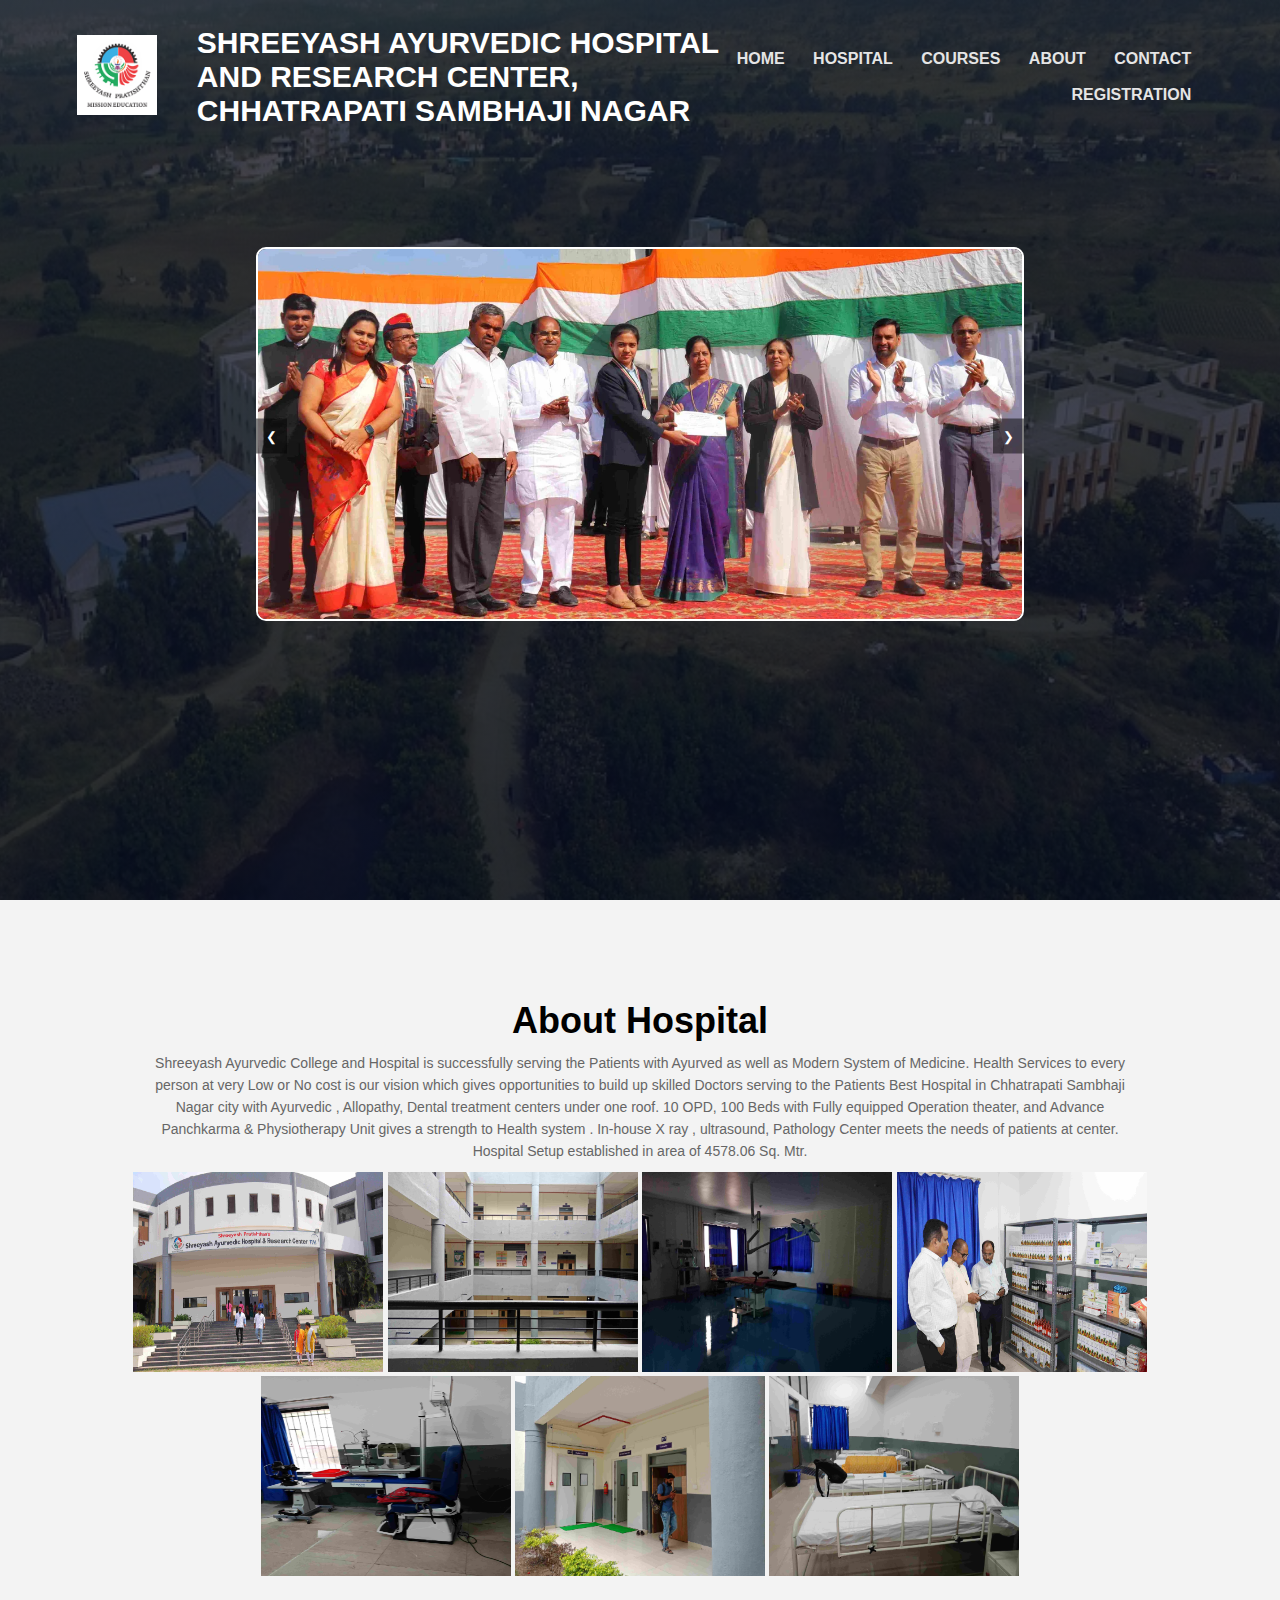
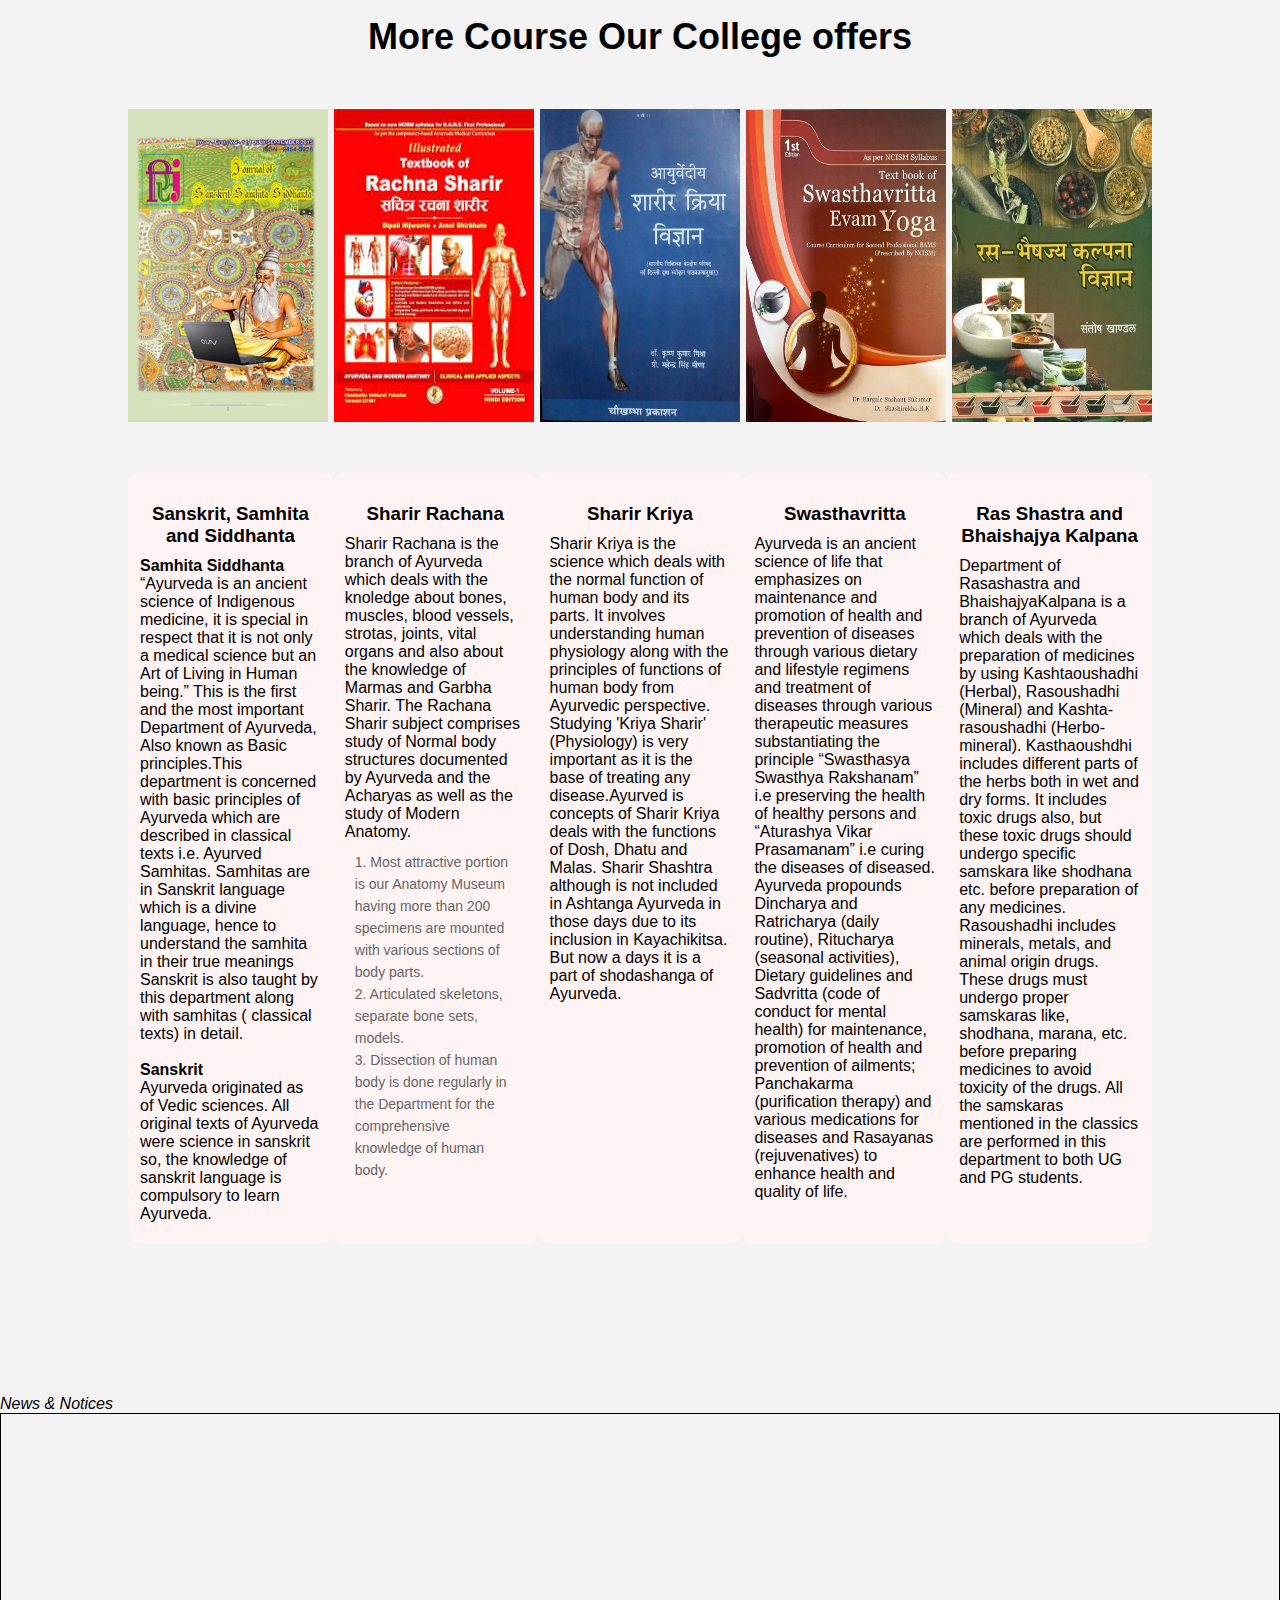
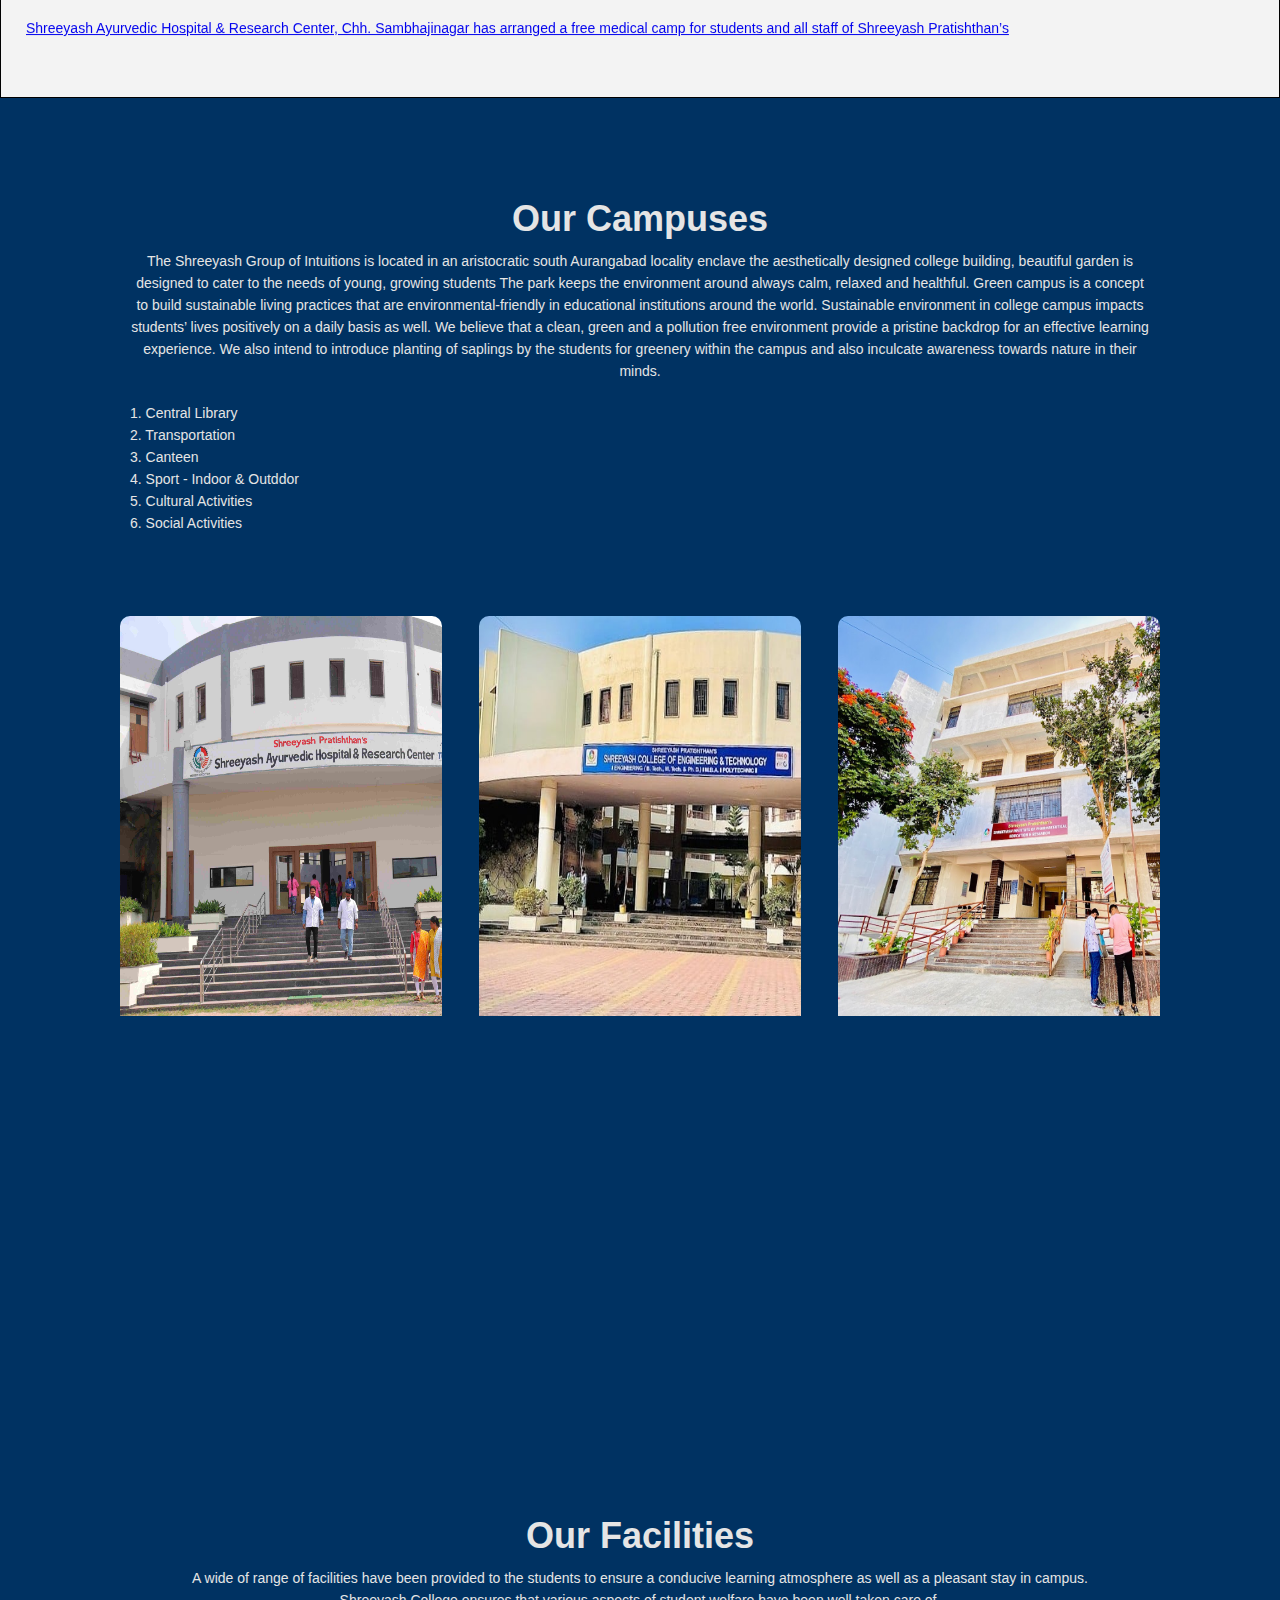
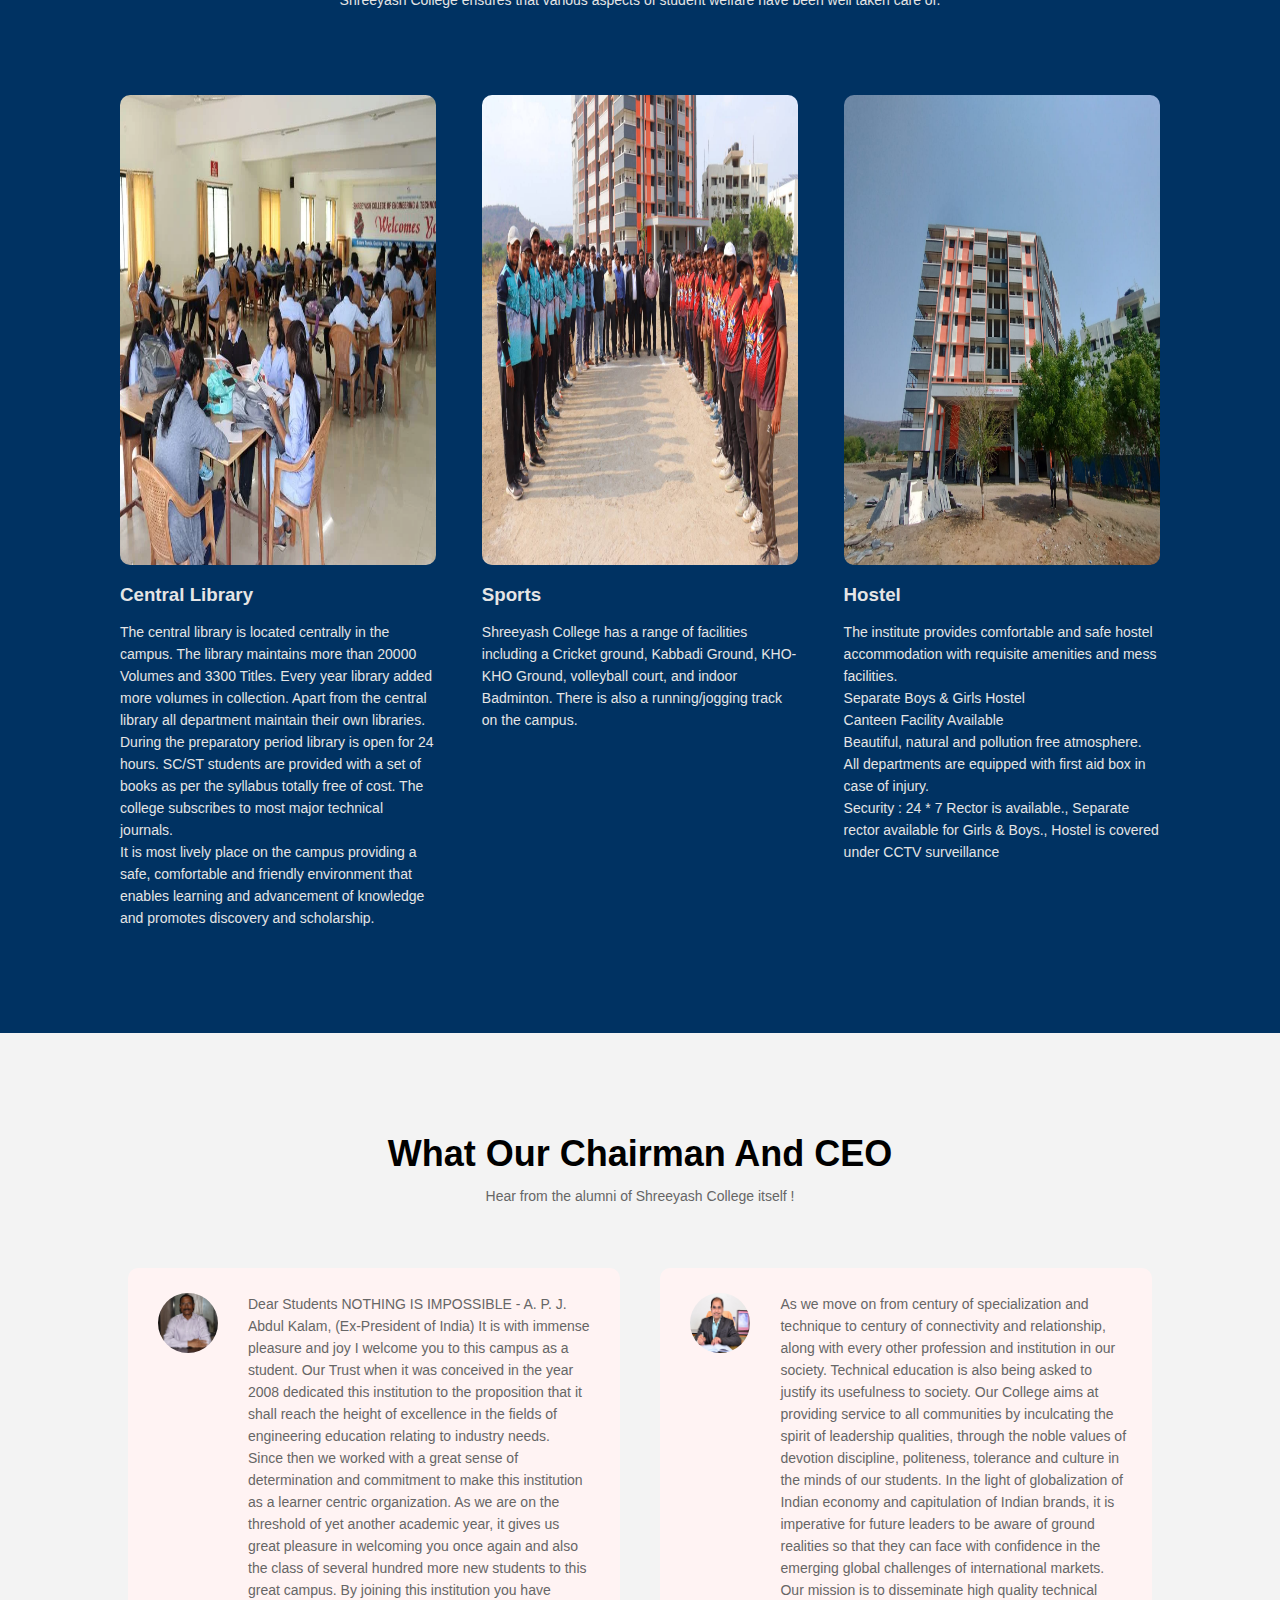
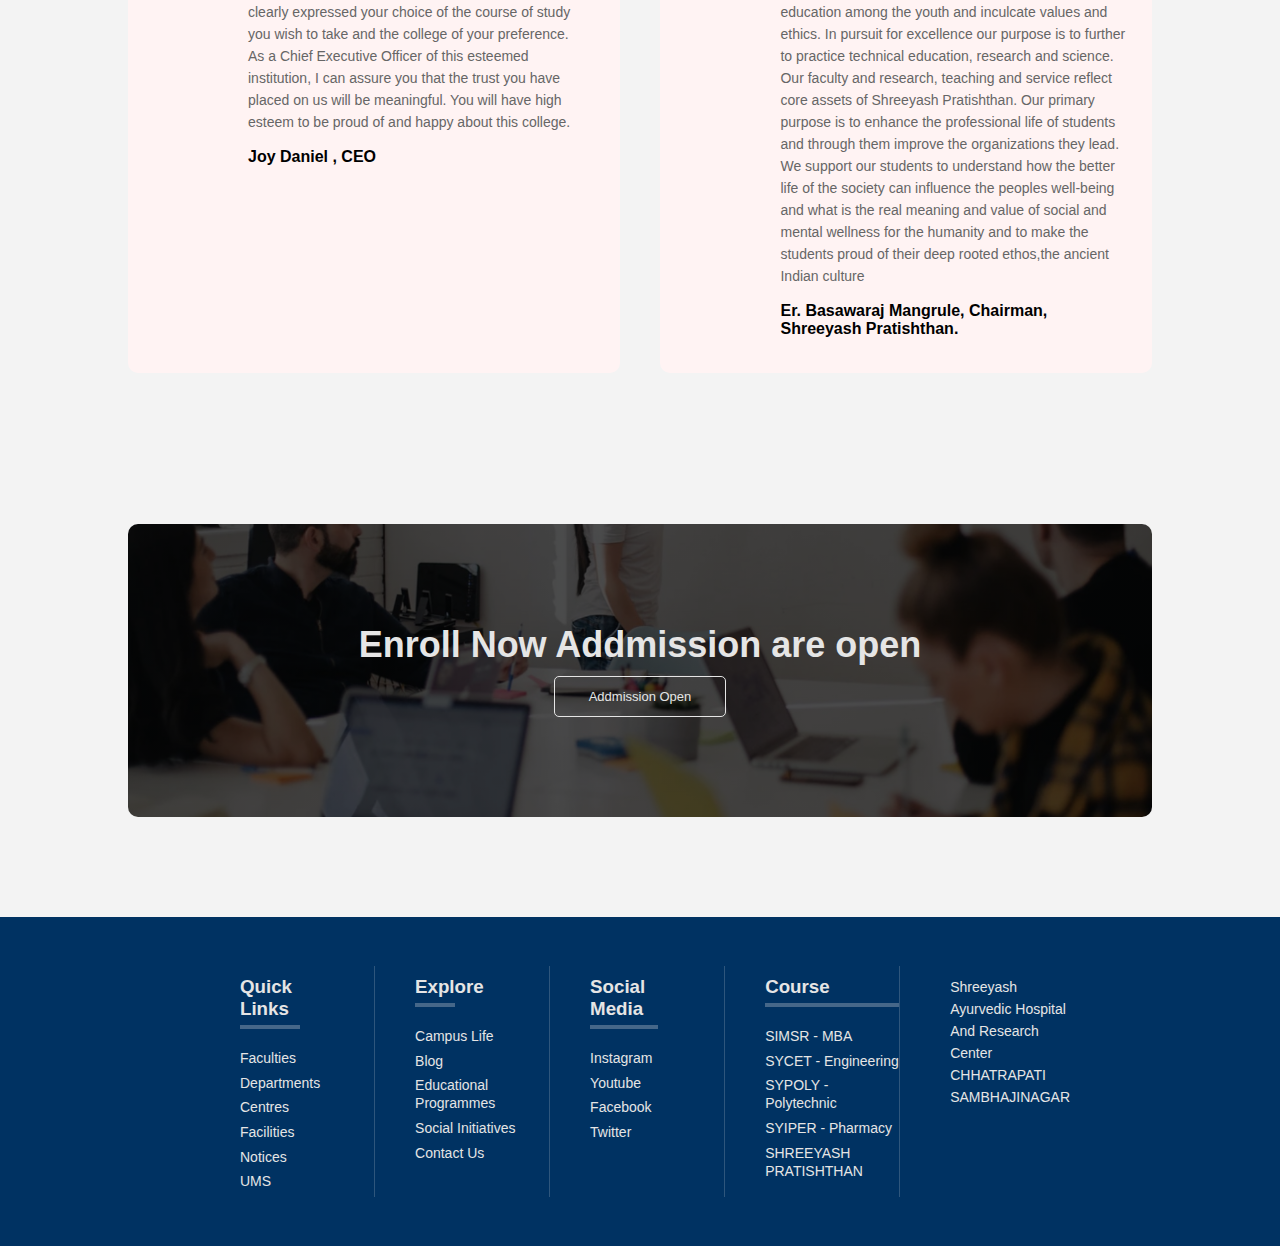
<file: CollegeProject/index.html>
<!DOCTYPE html>
<html lang="en">
<head>
    <meta charset="UTF-8">
    <meta name="viewport" content="width=device-width, initial-scale=1.0">

    <title>Home</title>
    <link rel="icon" href="Images/logo1.png">
    
    <link rel="stylesheet" href="style.css">

    <link rel="preconnect" href="https://fonts.googleapis.com">
    <link rel="preconnect" href="https://fonts.gstatic.com" crossorigin>
    <link href="https://fonts.googleapis.com/css2?family=Poppins:wght@400;500;600;700&display=swap" rel="stylesheet">

    <link rel="stylesheet" href="https://cdnjs.cloudflare.com/ajax/libs/font-awesome/6.4.2/css/all.min.css"
        integrity="sha512-z3gLpd7yknf1YoNbCzqRKc4qyor8gaKU1qmn+CShxbuBusANI9QpRohGBreCFkKxLhei6S9CQXFEbbKuqLg0DA=="
        crossorigin="anonymous" referrerpolicy="no-referrer" />

        
</head>
<body>
    <header>
        <nav>
            <a href="index.html"><img src="Images/logo1.png"></a>
            <h1>SHREEYASH AYURVEDIC HOSPITAL<br> AND RESEARCH CENTER,<br> CHHATRAPATI SAMBHAJI NAGAR</h1>
            <div class="nav-links" id="navLinks">
                <i class="fa fa-times" onclick="hideMenu()"></i>
                 <ul>
                    <li><a href="index.html">HOME</a></li>
                    <li><a href="hospital.html">HOSPITAL</a></li>
                    <li><a href="courses.html">COURSES</a></li>
                    <li><a href="about.html">ABOUT</a></li>
                    <li><a href="contact.html">CONTACT</a></li>
                    <li><a href="addmision.html">REGISTRATION</a></li>
                 </ul>
            </div>
            <i class="fa fa-bars" onclick="showMenu()"></i>
       </nav>
       
    <div class="slider-container">
        
        <div class="slider">
            <div class="slide">
                <img src="Images/j8.png" alt="Image 1">
                
            </div>
            <div class="slide">
                <img src="Images/ss1.jpg"Image 2">
                
            </div>
            <div class="slide">
                <img src="Images/ss2.jpg" alt="Image 3">
               
            </div>
            <div class="slide">
                <img src="Images/slide8.jpg" alt="Image 4">
                
            </div>
            


            <!-- Add more slides as needed -->
        </div>
        <button class="prev" onclick="prevSlide()">&#10094;</button>
        <button class="next" onclick="nextSlide()">&#10095;</button>
    </div>
<!--
        <div class="text-box">
            <br><br> <br><br> <br><br>
            <h4><i>Welcome to Shreeyash Ayurvedic College</i></h4>
            <p>
                <img src="Images/ayurvedic.jpeg" width="250" height="200"> 
                <img src="Images/ayurvedic2.jpg" width="250" height="200"> 
                <img src="Images/ayurvedic3.jpg" width="250" height="200"> <br>
                <img src="Images/ayurvedic5.jpg" width="250" height="200">
                <img src="Images/ayurvedic6.jpg" width="250" height="200">
                
            </p>
            <a href="contact.html" class="hero-btn">Visit us to know more</a>

        </div>
    -->

    </header>




    <!-- Course -->

    <div class="course">
        
        <h1>About Hospital</h1>
        <p>Shreeyash Ayurvedic College and Hospital is successfully serving the Patients with Ayurved as well as Modern System of Medicine. Health Services to every person at very Low or No cost is our vision which gives opportunities to build up skilled Doctors serving to the Patients Best Hospital in Chhatrapati Sambhaji Nagar city with Ayurvedic , Allopathy, Dental treatment centers under one roof. 10 OPD, 100 Beds with Fully equipped Operation theater, and Advance Panchkarma & Physiotherapy Unit gives a strength to Health system . In-house X ray , ultrasound, Pathology Center meets the needs of patients at center. Hospital Setup established in area of 4578.06 Sq. Mtr.</p>
        
                <img src="Images/ayurvedic.jpeg" width="250" height="200"> 
                <img src="Images/ayurvedic2.jpg" width="250" height="200"> 
                <img src="Images/ayurvedic3.jpg" width="250" height="200"> 
                <img src="Images/ayurvedic4.jpg" width="250" height="200"><br>
                <img src="Images/ayurvedic5.jpg" width="250" height="200">
                <img src="Images/ayurvedic6.jpg" width="250" height="200">
                <img src="Images/ayurvedic7.jpg" width="250" height="200">


                <br><br><br>



                <h1><b>More Course Our  College offers</b></h1>
                <div class="row">
                    <img src="Images/sanskritsam.jpg" width="200"> 
                    <img src="Images/sharir rachana.jpeg" width="200">
                    <img src="Images/sharir kriya.jpg" width="200">
                    <img src="Images/swasthavirtta.jpg" width="200">
                    <img src="Images/ras shastra.webp"  width="200">
                
                    </div>  


        <div class="row">
            <div class="course-col">
                <h3>Sanskrit, Samhita and Siddhanta</h3>
                <span>
                   <b> Samhita Siddhanta</b><br>
“Ayurveda is an ancient science of Indigenous medicine, it is special in respect that it is not only a medical science but an Art of Living in Human being.”

This is the first and the most important Department of Ayurveda, Also known as Basic principles.This department is concerned with basic principles of Ayurveda which are described in classical texts i.e. Ayurved Samhitas. Samhitas are in Sanskrit language which is a divine language, hence to understand the samhita in their true meanings Sanskrit is also taught by this department along with samhitas ( classical texts) in detail.<br><br>
                <b>Sanskrit</b><br>
                    Ayurveda originated as of Vedic sciences. All original texts of Ayurveda were science in sanskrit so, the knowledge of sanskrit language is compulsory to learn Ayurveda.
                </span>
            </div>
            <div class="course-col">
                <h3>Sharir Rachana</h3>
                <span>Sharir Rachana is the branch of Ayurveda which deals with the knoledge about bones, muscles, blood vessels, strotas, joints, vital organs and also about the knowledge of Marmas and Garbha Sharir.

                    The Rachana Sharir subject comprises study of Normal body structures documented by Ayurveda and the Acharyas as well as the study of Modern Anatomy.</span><br>
                    <p>
                        1. Most attractive portion is our Anatomy Museum having more than 200 specimens are mounted with various sections of body parts.<br>
                       2. Articulated skeletons, separate bone sets, models.<br>
                        3. Dissection of human body is done regularly in the Department for the comprehensive knowledge of human body.<br>
                    </p>
            </div>

            <div class="course-col">
                <h3>Sharir Kriya</h3>
                <span>
                    Sharir Kriya is the science which deals with the normal function of human body and its parts. It involves understanding human physiology along with the principles of functions of human body from Ayurvedic perspective.

Studying 'Kriya Sharir' (Physiology) is very important as it is the base of treating any disease.Ayurved is concepts of Sharir Kriya deals with the functions of Dosh, Dhatu and Malas.

Sharir Shashtra although is not included in Ashtanga Ayurveda in those days due to its inclusion in Kayachikitsa. But now a days it is a part of shodashanga of Ayurveda.
                </span>
            </div>

            <div class="course-col">
                <h3>Swasthavritta</h3>
                <span>
                    Ayurveda is an ancient science of life that emphasizes on maintenance and promotion of health and prevention of diseases through various dietary and lifestyle regimens and treatment of diseases through various therapeutic measures substantiating the principle “Swasthasya Swasthya Rakshanam” i.e preserving the health of healthy persons and “Aturashya Vikar Prasamanam” i.e curing the diseases of diseased. Ayurveda propounds Dincharya and Ratricharya (daily routine), Ritucharya (seasonal activities), Dietary guidelines and Sadvritta (code of conduct for mental health) for maintenance, promotion of health and prevention of ailments; Panchakarma (purification therapy) and various medications for diseases and Rasayanas (rejuvenatives) to enhance health and quality of life.
                </span>
            </div><br>

            <div class="course-col">
                <h3>Ras Shastra and Bhaishajya Kalpana</h3>
                <span>
                    Department of Rasashastra and BhaishajyaKalpana is a branch of Ayurveda which deals with the preparation of medicines by using Kashtaoushadhi (Herbal), Rasoushadhi (Mineral) and Kashta-rasoushadhi (Herbo-mineral). Kasthaoushdhi includes different parts of the herbs both in wet and dry forms. It includes toxic drugs also, but these toxic drugs should undergo specific samskara like shodhana etc. before preparation of any medicines. Rasoushadhi includes minerals, metals, and animal origin drugs. These drugs must undergo proper samskaras like, shodhana, marana, etc. before preparing medicines to avoid toxicity of the drugs. All the samskaras mentioned in the classics are performed in this department to both UG and PG students.
                </span>
            </div>
        </div>

    </div>

     <!-- Notice -->

    <div class="newscon">
        <i class="fas fa-newspaper newspaper">  News &amp; Notices</i>
    </div>

            <div class="subcon">
                <p>
                    <marquee behavior="scroll" height="300" scrolldelay="210" direction="up" onmouseover="this.setAttribute('scrollamount', 0, 0),this.stop();" onmouseout="this.setAttribute('scrollamount', 6, 0),this.start();" style="height: 209px;" scrollamount="6">
                         
                        <a href="hospital_activity.php?code=1"><i class="fa fa-fw fa-chevron-circle-right"></i> Shreeyash Ayurvedic Hospital &amp; Research Center, Chh. Sambhajinagar has arranged a free medical camp for students and all staff of Shreeyash Pratishthan’s</a><br><br>
                        <a href="hospital_activity.php?code=1"><i class="fa fa-fw fa-chevron-circle-right"></i>13 Sep 2023 Acidity / Indigestion Health Camp</a><br><br>
                        <a href="hospital_activity.php?code=1"><i class="fa fa-fw fa-chevron-circle-right"></i>20 Sep 2023 Menstrual Problems, Hormonal Problems / PCOD </a>

                    </marquee>
                </p>
            </div>



    <!-- Campus -->

    <div class="campus">
        <h1>Our Campuses</h1>
        <p>
            The Shreeyash Group of Intuitions is located in an aristocratic south Aurangabad locality enclave the aesthetically designed college
         building, beautiful garden is designed to cater to the needs of young, growing students The park keeps the environment around always 
         calm, relaxed and healthful. Green campus is a concept to build sustainable living practices that are environmental-friendly in educational institutions around 
            the world. Sustainable environment in college campus impacts students’ lives positively on a daily basis as well.
            We believe that a clean, green and a pollution free environment provide a pristine backdrop for an effective learning experience. 
            We also intend to introduce planting of saplings by the students for greenery within the campus and also inculcate awareness towards 
            nature in their minds.
            <p align="left"> 
            1. Central Library<br>
            2. Transportation<br>
            3. Canteen<br>
            4. Sport - Indoor & Outddor<br>
            5. Cultural Activities<br>
            6. Social Activities<br>

            </p> 
    
        </p>

        <div class="row">
            <div class="campus-col">
                <img src="Images/ayurvedic.jpeg" width="450" height="400">
                <div class="layer">
                    <h3>Ayurvedic</h3>
                </div>
            </div>
            <div class="campus-col">
                <img src="Images/engg.jpg" width="450" height="400">
                <div class="layer">
                    <h3>Engineering</h3>
                </div>
            </div>
                    
            <div class="campus-col">
                <img src="Images/pharmacy.jpg" width="450" height="400">
                <div class="layer">
                    <h3>Pharmacy</h3>
                </div>
            </div> 
            
           
        </div>
        <div>
            <iframe width="560" height="315" src="https://www.youtube.com/embed/GF62yh5-gBk?si=FuT5RqBZSnZ7zv7e" title="YouTube video player" frameborder="0" allow="accelerometer; autoplay; clipboard-write; encrypted-media; gyroscope; picture-in-picture; web-share" referrerpolicy="strict-origin-when-cross-origin" allowfullscreen></iframe>
        </div>
    </div>


    <!-- Facilities -->

    <div class="facilities">

        <h1>Our Facilities</h1>
        <p>
            A wide of range of facilities have been provided to the students to ensure a conducive learning atmosphere
            as well as a pleasant stay in campus. <br> Shreeyash College ensures that various aspects of student welfare have been well taken care
            of.
        </p>

        <div class="row">
            <div class="facilities-col">
                <img src="Images/lab.webp">
                <h3>Central Library</h3>
                <p>
                    The central library is located centrally in the campus. The library maintains more than 20000 Volumes and 3300 Titles. Every year library added more volumes in collection. Apart from the central library all department maintain their own libraries. During the preparatory period library is open for 24 hours. SC/ST students are provided with a set of books as per the syllabus totally free of cost. The college subscribes to most major technical journals. <br>
                  It is most lively place on the campus providing a safe, comfortable and friendly environment that enables learning and advancement of knowledge and promotes discovery and scholarship.



                </p>
            </div>

            <div class="facilities-col">
                <img src="Images/ground.jpg">
                <h3>Sports</h3>
                <p>
                    Shreeyash College has a range of facilities including a
                    Cricket ground, Kabbadi Ground, KHO-KHO Ground,
                     volleyball court, and indoor Badminton. There is also a
                    running/jogging track on
                    the campus.
                </p>
            </div>

            
            <div class="facilities-col">
                <img src="Images/hostel2.jpg">
                <h3>Hostel</h3>
                <p>
                    The institute provides comfortable and safe hostel accommodation with requisite amenities and mess facilities. <br>
                      Separate Boys & Girls Hostel<br>
                      Canteen Facility Available<br>
                         Beautiful, natural and pollution free atmosphere. <br>
                        All departments are equipped with first aid box in case of injury. <br> 
                   Security : 24 * 7 Rector is available., Separate rector available for Girls & Boys., Hostel is covered under CCTV surveillance
                </p>
            </div>
        </div>

    </div>


    <!-- Testimonials -->

    <div class="testimonials">

        <h1>What Our Chairman And CEO </h1>
        <p>
            Hear from the alumni of Shreeyash College   itself !
        </p>

        <div class="row">
            <div class="testimonials-col">
                <img src="Images/ceo.webp">
                <div>
                    <p>
                        Dear Students NOTHING IS IMPOSSIBLE - A. P. J. Abdul Kalam, (Ex-President of India) It is with immense pleasure and joy I welcome you to this campus as a student. Our Trust when it was conceived in the year 2008 dedicated this institution to the proposition that it shall reach the height of excellence in the fields of engineering education relating to industry needs. <br>
                        Since then we worked with a great sense of determination and commitment to make this institution as a learner centric organization. As we are on the threshold of yet another academic year, it gives us great pleasure in welcoming you once again and also the class of several hundred more new students to this great campus. By joining this institution you have clearly expressed your choice of the course of study you wish to take and the college of your preference. <br>
                       As a Chief Executive Officer of this esteemed institution, I can assure you that the trust you have placed on us will be meaningful. You will have high esteem to be proud of and happy about this college.
                    </p>
                    <h3>Joy Daniel , CEO </h3>
                    <i class="fa fa-star"></i>
                    <i class="fa fa-star"></i>
                    <i class="fa fa-star"></i>
                    <i class="fa fa-star"></i>
                </div>
            </div>

            <div class="testimonials-col">
                <img src="Images/chairman.jpg">
                <div>
                    <p>
                        As we move on from century of specialization and technique to century of connectivity and relationship, along with every other profession and institution in our society. Technical education is also being asked to justify its usefulness to society. Our College aims at providing service to all communities by inculcating the spirit of leadership qualities, through the noble values of devotion discipline, politeness, tolerance and culture in the minds of our students. In the light of globalization of Indian economy and capitulation of Indian brands, it is imperative for future leaders to be aware of ground realities so that they can face with confidence in the emerging global challenges of international markets.

                        Our mission is to disseminate high quality technical education among the youth and inculcate values and ethics. In pursuit for excellence our purpose is to further to practice technical education, research and science. Our faculty and research, teaching and service reflect core assets of Shreeyash Pratishthan.
                        
                        Our primary purpose is to enhance the professional life of students and through them improve the organizations they lead. We support our students to understand how the better life of the society can influence the peoples well-being and what is the real meaning and value of social and mental wellness for the humanity and to make the students proud of their deep rooted ethos,the ancient Indian culture
                    </p>
                    <h3>Er. Basawaraj Mangrule,
                        Chairman, Shreeyash Pratishthan.</h3>
                    <i class="fa fa-star"></i>
                    <i class="fa fa-star"></i>
                    <i class="fa fa-star"></i>
                    <i class="fa fa-star"></i>
                    <i class="fa-solid fa-star-half-stroke"></i>
                </div>
            </div>
        </div>

    </div>


    <!-- Enroll Banner-->

    <div class="enroll-banner">
        <h1>Enroll Now Addmission are open </h1>
        <a href="/CollegeProject/addmision.html" class="hero-btn">Addmission Open</a>
    </div>


    <!-- Footer -->

    <footer>

        <div class="row">
            <div class="foot-col">
                <h3>Quick Links</h3>
                <ul>
                    <li><a href="#">Faculties</a></li>
                    <li><a href="#">Departments</a></li>
                    <li><a href="#">Centres</a></li>
                    <li><a href="#">Facilities</a></li>
                    <li><a href="#">Notices</a></li>
                    <li><a href="#">UMS</a></li>
                </ul>
            </div>

            <div class="foot-col">
                <h3>Explore</h3>
                <ul>
                   
                    <li><a href="#">Campus Life</a></li>
                    <li><a href="https://www.shreeyashayurved.org/syp_blog.php?code=1">Blog</a></li>
                    <li><a href="#">Educational Programmes</a></li>
                    <li><a href="#">Social Initiatives</a></li>
                    <li><a href="file:///D:/CollegeProject/contact.html">Contact Us</a></li>
                </ul>
            </div>

            <div class="foot-col">
                <h3>Social Media</h3>
                <ul>
                    <li><a href="https://www.instagram.com/sycetadmin/"><i class="fa-brands fa-instagram"></i> Instagram</a></li>
                    <li><a href="https://www.youtube.com/@shreeyashcollegeofengineer6681"><i class="fa-brands fa-youtube"></i> Youtube</a></li>
                    <li><a href="https://www.facebook.com/shreeyashengineering/"><i class="fa-brands fa-facebook"></i> Facebook</a></li>
                    <li><a href="https://twitter.com/shreeyashcoe?ref_src=twsrc%5Egoogle%7Ctwcamp%5Eserp%7Ctwgr%5Eauthor"><i class="fa-brands fa-twitter"></i> Twitter</a></li>
                    
                </ul>
            </div>
            <div class="foot-col">
                <h3>Course</h3>
                <ul>    
                    <li><a href="https://www.simsr.org/">SIMSR - MBA</a></li>
                    <li><a href="https://sycet.org/">SYCET - Engineering</a></li>
                    <li><a href="https://www.sypoly.org/">SYPOLY - Polytechnic</a></li>
                    <li><a href="https://pharmacy.syp.ac.in/">SYIPER - Pharmacy</a></li>
                    <li><a href="https://www.syp.ac.in/">SHREEYASH PRATISHTHAN</a></li>
                     
                </ul>
            </div>

            <div class="foot-col">
                <p>Shreeyash Ayurvedic Hospital And Research Center<br>CHHATRAPATI SAMBHAJINAGAR</p>
            </div>

        </div>


    </footer>


    <!-- JS for Toggle menu -->

    <script>

        var navLinks = document.getElementById("navLinks");

        function showMenu() {
            navLinks.style.right = "0";
        }

        function hideMenu() {
            navLinks.style.right = "-200px";
        }

    </script>
<script src="main_script.js"></script>
</body>

</html>
</file>
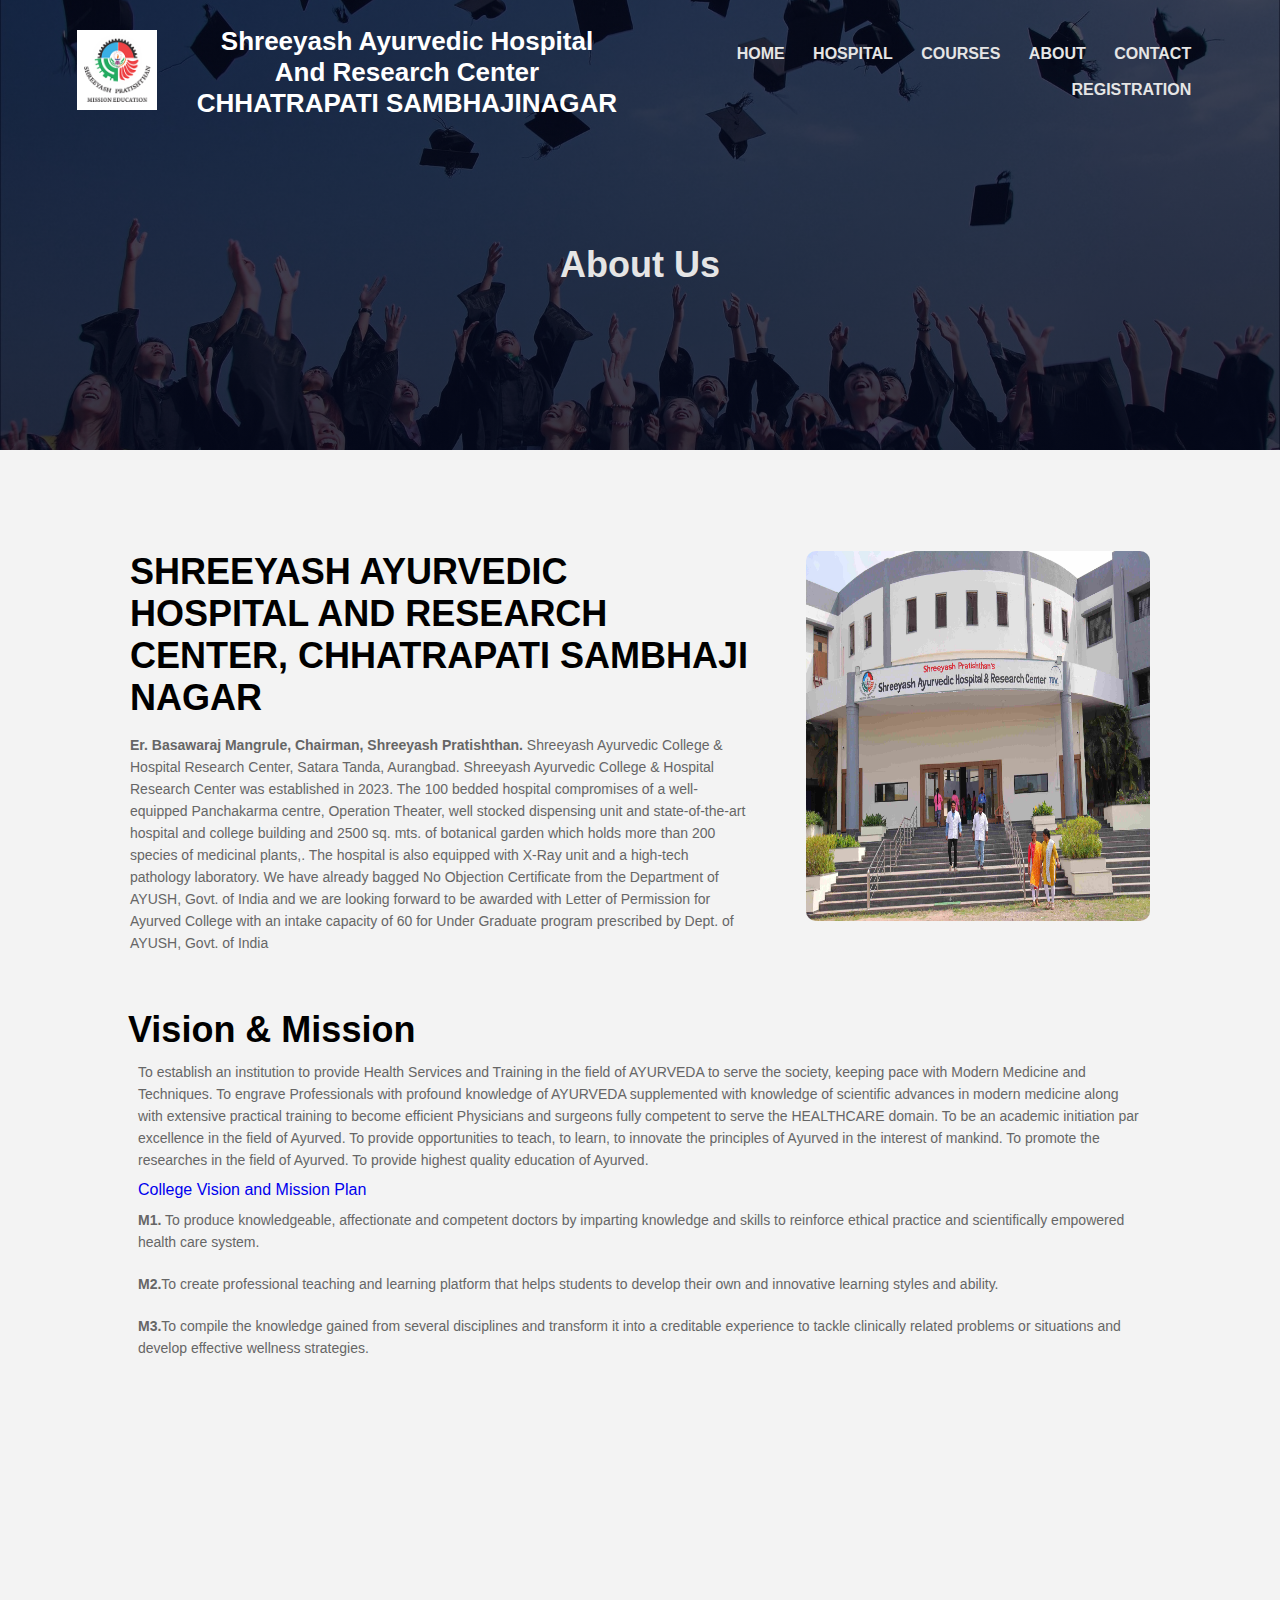
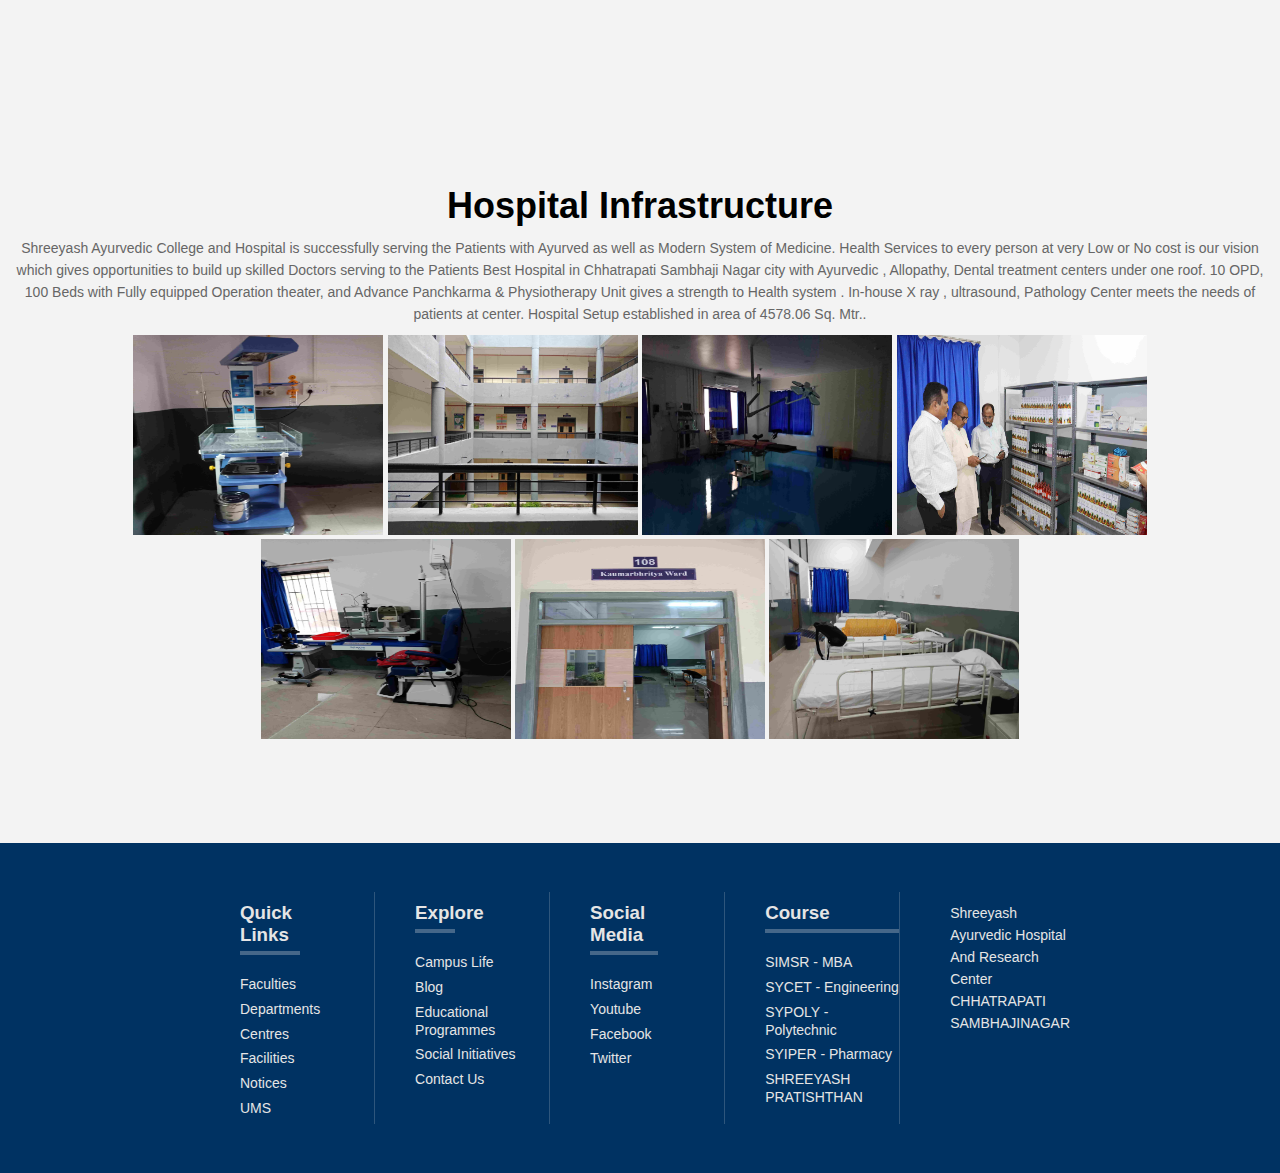
<file: CollegeProject/about.html>
<!DOCTYPE html>
<html lang="en">

<head>
    <meta charset="UTF-8">
    <meta name="viewport" content="width=device-width, initial-scale=1.0">
    <title>About Us</title>
    <link rel="icon" href="Images/logo1.png">

    <link rel="stylesheet" href="style.css">

    <link rel="preconnect" href="https://fonts.googleapis.com">
    <link rel="preconnect" href="https://fonts.gstatic.com" crossorigin>
    <link href="https://fonts.googleapis.com/css2?family=Poppins:wght@400;500;600;700&display=swap" rel="stylesheet">

    <link rel="stylesheet" href="https://cdnjs.cloudflare.com/ajax/libs/font-awesome/6.4.2/css/all.min.css"
        integrity="sha512-z3gLpd7yknf1YoNbCzqRKc4qyor8gaKU1qmn+CShxbuBusANI9QpRohGBreCFkKxLhei6S9CQXFEbbKuqLg0DA=="
        crossorigin="anonymous" referrerpolicy="no-referrer"/>

</head>

<body>

    <section class="sub-header">
        <nav>

            <a href="index.html"><img src="Images/logo1.png"></a>
            <h1 style="font-size: 26px;">Shreeyash Ayurvedic Hospital<br> And Research Center<br>CHHATRAPATI SAMBHAJINAGAR</h1>
            <div class="nav-links" id="navLinks">
                <i class="fa fa-times" onclick="hideMenu()"></i>
                <ul>
                    <li><a href="index.html">HOME</a></li>
                    <li><a href="hospital.html">HOSPITAL</a></li>
                    <li><a href="courses.html">COURSES</a></li>
                    <li><a href="about.html">ABOUT</a></li>
                    <li><a href="contact.html">CONTACT</a></li> 
                    <li><a href="addmision.html">REGISTRATION</a></li>
                </ul>
            </div>
            <i class="fa fa-bars" onclick="showMenu()"></i>

        </nav>

        <h1>About Us</h1>

    </section>


    <!-- About Us Content -->

    <div class="about-us">

        <div class="row">
            <div class="about-col">
                <h1>SHREEYASH AYURVEDIC HOSPITAL AND RESEARCH CENTER, CHHATRAPATI SAMBHAJI NAGAR</h1>
                <p>
                    <b>Er. Basawaraj Mangrule,
                        Chairman, Shreeyash Pratishthan.</b>
                        Shreeyash Ayurvedic College & Hospital Research Center, Satara Tanda, Aurangbad. Shreeyash Ayurvedic College & Hospital
                     Research Center was established in 2023. The 100 bedded hospital compromises of a well-equipped Panchakarma centre, Operation
                      Theater, well stocked dispensing unit and state-of-the-art hospital and college building and 2500 sq. mts. of botanical 
                      garden which holds more than 200 species of medicinal plants,. The hospital is also equipped with X-Ray unit and a high-tech
                       pathology laboratory. We have already bagged No Objection Certificate from the Department of AYUSH, Govt. of India and we 
                       are looking forward to be awarded with Letter of Permission for Ayurved College with an intake capacity of 60 for Under Graduate program prescribed by Dept. of AYUSH, Govt. of India
                </p>
            </div>
            <div class="about-col">
                <img src="Images/ayurvedic.jpeg">
            </div>
        </div>

        <div class="mission">
            <h1>Vision & Mission</h1>
            <p>
                To establish an institution to provide Health Services and Training in the field of AYURVEDA to serve the society, keeping pace with Modern Medicine and Techniques. 
                To engrave Professionals with profound knowledge of AYURVEDA supplemented with knowledge of scientific advances in modern medicine along with extensive practical training to
                 become efficient Physicians and surgeons fully competent to serve the HEALTHCARE domain. To be an academic initiation par excellence in the field of Ayurved. To provide opportunities to teach, to learn, to innovate the principles of Ayurved in the interest of mankind. To promote the researches in the field of Ayurved. To provide highest quality education of Ayurved.

            </p>

            <a href="#">College Vision and Mission Plan</a>

            <ul>
                <li>
                    <p>
                        <b>M1.</b> To produce knowledgeable, affectionate and competent doctors by imparting knowledge and skills to reinforce ethical practice and scientifically empowered health care system.
                    </p>
                </li>
                <li>
                    <p>
                        <b>M2.</b>To create professional teaching and learning platform that helps students to develop their own and innovative learning styles and ability.
                    </p>
                </li>
                <li>
                    <p>
                        <b>M3.</b>To compile the knowledge gained from several disciplines and transform it into a creditable experience to tackle clinically related problems or situations and develop effective wellness strategies.
                    </p>
                </li>
            </ul>
        </div>
        <div class="row">
            <iframe width="560" height="315" src="https://www.youtube.com/embed/U0PM_V6nV7c?si=VYg3OaimMZcPsa5p" title="YouTube video player" frameborder="0" allow="accelerometer; autoplay; clipboard-write; encrypted-media; gyroscope; picture-in-picture; web-share" referrerpolicy="strict-origin-when-cross-origin" allowfullscreen></iframe>
            <iframe width="560" height="315" src="https://www.youtube.com/embed/SOd1LgxIRJI?si=a9kBv2uird8ZdgAo" title="YouTube video player" frameborder="0" allow="accelerometer; autoplay; clipboard-write; encrypted-media; gyroscope; picture-in-picture; web-share" referrerpolicy="strict-origin-when-cross-origin" allowfullscreen></iframe>            
        </div>

    </div>
    <center>
        <h1>Hospital Infrastructure</h1>
    <p>Shreeyash Ayurvedic College and Hospital is successfully serving the Patients with Ayurved as well as Modern System of Medicine. Health Services to every person at very Low or No cost is our vision which gives opportunities to build up skilled Doctors serving to the Patients Best Hospital in Chhatrapati Sambhaji Nagar city with Ayurvedic , Allopathy, Dental treatment centers under one roof. 10 OPD, 100 Beds with Fully equipped Operation theater, and Advance Panchkarma & Physiotherapy Unit gives a strength to Health system . In-house X ray , ultrasound, Pathology Center meets the needs of patients at center. Hospital Setup established in area of 4578.06 Sq. Mtr..</p>
    
            <img src="Images/ayurvedic8.jpg" width="250" height="200"> 
            <img src="Images/ayurvedic2.jpg" width="250" height="200"> 
            <img src="Images/ayurvedic3.jpg" width="250" height="200"> 
            <img src="Images/ayurvedic4.jpg" width="250" height="200"><br>
            <img src="Images/ayurvedic5.jpg" width="250" height="200">
            <img src="Images/ayurvedic9.jpg" width="250" height="200">
            <img src="Images/ayurvedic7.jpg" width="250" height="200"> 
        </center>
        
    <footer>

        <div class="row">
            <div class="foot-col">
                <h3>Quick Links</h3>
                <ul>
                    <li><a href="#">Faculties</a></li>
                    <li><a href="#">Departments</a></li>
                    <li><a href="#">Centres</a></li>
                    <li><a href="#">Facilities</a></li>
                    <li><a href="#">Notices</a></li>
                    <li><a href="#">UMS</a></li>
                </ul>
            </div>

            <div class="foot-col">
                <h3>Explore</h3>
                <ul>
                    <li><a href="#">Campus Life</a></li>
                    <li><a href="https://www.shreeyashayurved.org/syp_blog.php?code=1">Blog</a></li>
                    <li><a href="#">Educational Programmes</a></li>
                    <li><a href="#">Social Initiatives</a></li>
                    <li><a href="file:///D:/CollegeProject/contact.html">Contact Us</a></li>
                </ul>
            </div>

            <div class="foot-col">
                <h3>Social Media</h3>
                <ul>
                    <li><a href="https://www.instagram.com/sycetadmin/"><i class="fa-brands fa-instagram"></i> Instagram</a></li>
                    <li><a href="https://www.youtube.com/@shreeyashcollegeofengineer6681"><i class="fa-brands fa-youtube"></i> Youtube</a></li>
                    <li><a href="https://www.facebook.com/shreeyashengineering/"><i class="fa-brands fa-facebook"></i> Facebook</a></li>
                    <li><a href="https://twitter.com/shreeyashcoe?ref_src=twsrc%5Egoogle%7Ctwcamp%5Eserp%7Ctwgr%5Eauthor"><i class="fa-brands fa-twitter"></i> Twitter</a></li>
                    
                </ul>
            </div>
            <div class="foot-col">
                <h3>Course</h3>
                <ul>    
                    <li><a href="https://www.simsr.org/">SIMSR - MBA</a></li>
                    <li><a href="https://sycet.org/">SYCET - Engineering</a></li>
                    <li><a href="https://www.sypoly.org/">SYPOLY - Polytechnic</a></li>
                    <li><a href="https://pharmacy.syp.ac.in/">SYIPER - Pharmacy</a></li>
                    <li><a href="https://www.syp.ac.in/">SHREEYASH PRATISHTHAN</a></li>
                     
                </ul>
            </div>


            <div class="foot-col">
                <p>Shreeyash Ayurvedic Hospital And Research Center<br>CHHATRAPATI SAMBHAJINAGAR</p>

            </div>

        </div>

    </footer>



    <!-- JS for Toggle menu -->

    <script>

        var navLinks = document.getElementById("navLinks");

        function showMenu() {
            navLinks.style.right = "0";
        }

        function hideMenu() {
            navLinks.style.right = "-200px";
        }

    </script>

</body>

</html>
</file>
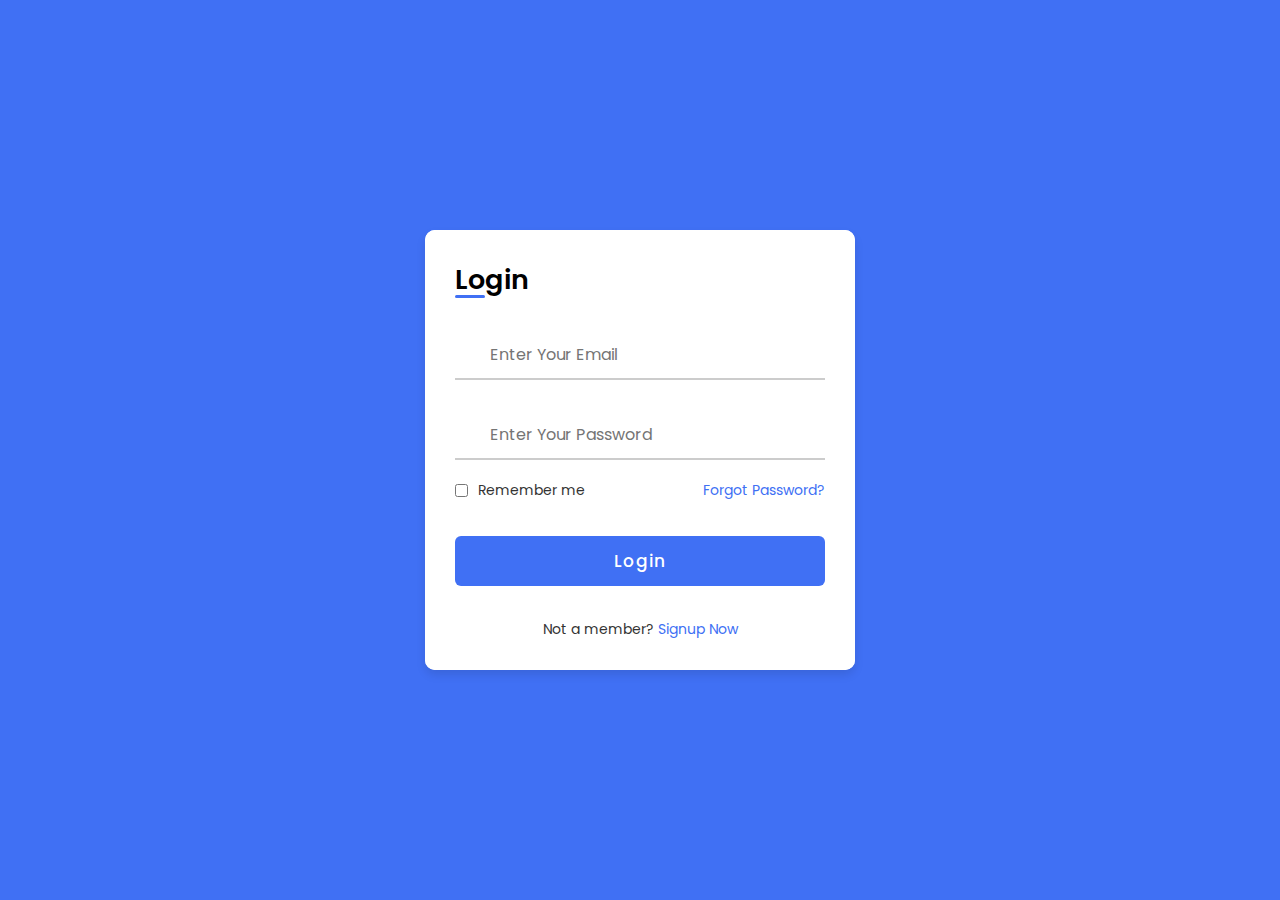
<file: CollegeProject/addmision.html>
<!DOCTYPE html>
<html lang="en">
<head>
    <meta charset="UTF-8">
    <meta name="viewport" content="width=device-width, initial-scale=1.0">
    <title>Registration form</title>
      <link rel="icon" href="Images/logo1.png"> 


    <link rel="stylesheet" href="https://unicons.iconscout.com/release/v4.0.8/css/line.css">
    
   
    <link rel="stylesheet" href="admision.css">

    <title>Login And Registration Form</title>


</head>
<body>
    
    <div class="container">
        <div class="forms">
            <div class="form login">
                <span class="title">Login</span>
                <form action="#">
                   <div class="input-field">
                    <input type="text" placeholder="Enter Your Email" required>
                    <i class="uil uil-envelope"></i>
                   </div>
                   <div class="input-field">
                    <input type="password" placeholder="Enter Your Password" required>
                    <i class="uil uil-lock icon"></i>
                    <i class="uil uil-eye-slash showHidePw"></i>
                   </div>

                   <div class="checkbox-text">
                    <div class="checkbox-content">
                        <input type="checkbox" id="logCheck">
                        <label for="logCheck" class="text">Remember me</label>
                    </div>
                    <a href="#" class="text">Forgot Password?</a>
                    </div>
                    <div class="input-field button">
                        <input type="button" value="Login">
                    </div>
                </form>
                <div class="login-signup">
                    <span class="text">Not a member?
                        <a href="#" class="text signup-link">Signup Now</a>
                    </span>
                </div>
            </div>
            <!-- Registration Form -->
            <div class="form signup">
                <span class="title">Registration</span>
                <form action="#">
                    <div class="input-field">
                        <input type="text" placeholder="Enter your name" required>
                        <i class="uil uil-user"></i>
                    </div>
                    <div class="input-field">
                        <input type="text" placeholder="Enter your email" required>
                        <i class="uil uil-envelope icon"></i>
                    </div>
                    <div class="input-field">
                        <input type="password" class="password" placeholder="Create a password" required>
                        <i class="uil uil-lock icon"></i>
                    </div>
                    <div class="input-field">
                        <input type="password" class="password" placeholder="Confirm a password" required>
                        <i class="uil uil-lock icon"></i>
                        <i class="uil uil-eye-slash showHidePw"></i>
                    </div>
                    <div class="checkbox-text">
                        <div class="checkbox-content">
                            <input type="checkbox" id="termCon">
                            <label for="termCon" class="text">I accepted all terms and conditions</label>
                        </div>
                    </div>
                    <div class="input-field button">
                        <input type="button" value="Signup">
                    </div>
                </form>
                <div class="login-signup">
                    <span class="text">Already a member?
                        <a href="#" class="text login-link">Login Now</a>
                    </span>
                </div>
            </div>
        </div>
    </div>
          <script src="admision.js">
            
          </script>
</body>
</html>
</file>
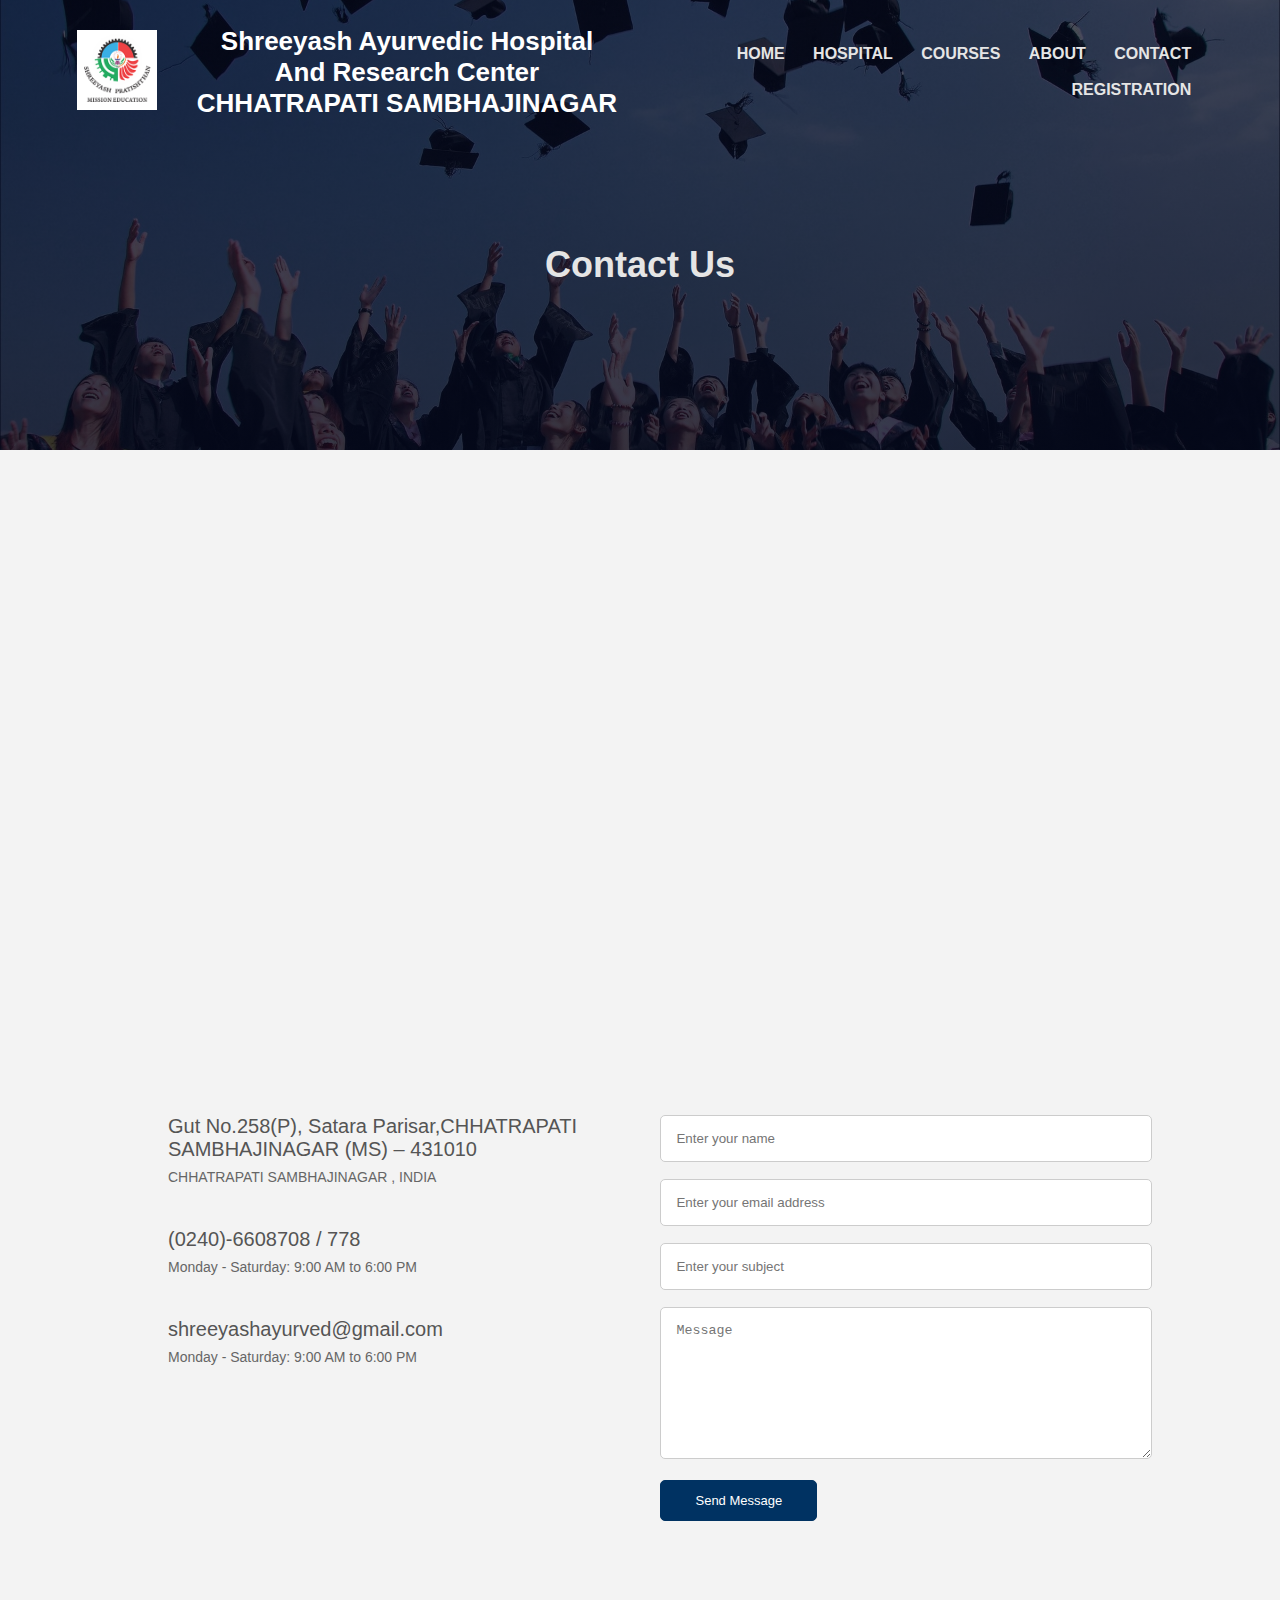
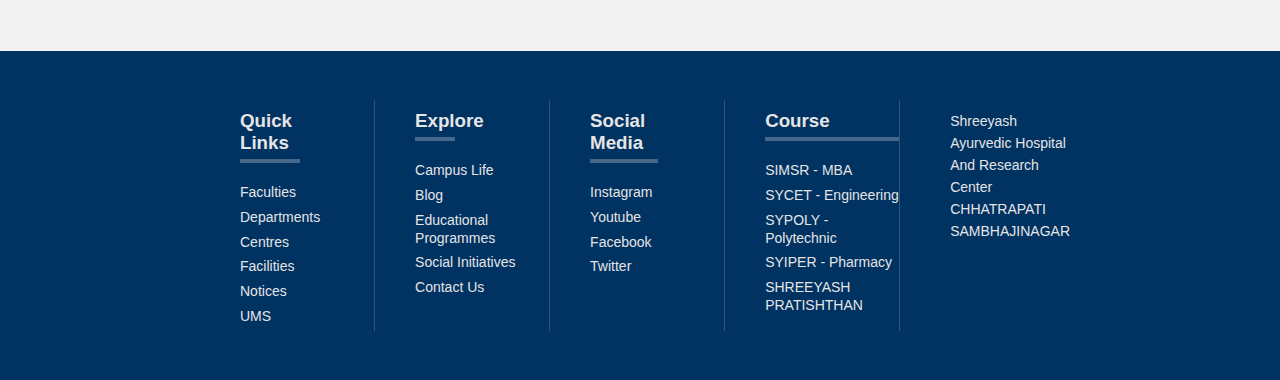
<file: CollegeProject/contact.html>
<!DOCTYPE html>
<html lang="en">

<head>
    <meta charset="UTF-8">
    <meta name="viewport" content="width=device-width, initial-scale=1.0">
    <title>Contact Us</title>
    <link rel="icon" href="Images/logo1.png">

    <link rel="stylesheet" href="style.css">

    <link rel="preconnect" href="https://fonts.googleapis.com">
    <link rel="preconnect" href="https://fonts.gstatic.com" crossorigin>
    <link href="https://fonts.googleapis.com/css2?family=Poppins:wght@400;500;600;700&display=swap" rel="stylesheet">

    <link rel="stylesheet" href="https://cdnjs.cloudflare.com/ajax/libs/font-awesome/6.4.2/css/all.min.css"
        integrity="sha512-z3gLpd7yknf1YoNbCzqRKc4qyor8gaKU1qmn+CShxbuBusANI9QpRohGBreCFkKxLhei6S9CQXFEbbKuqLg0DA=="
        crossorigin="anonymous" referrerpolicy="no-referrer"/>

</head>

<body>

    <section class="sub-header">
        <nav>

            <a href="index.html"><img src="Images/logo1.png"></a>
            <h1 style="font-size: 26px;">Shreeyash Ayurvedic Hospital<br> And Research Center<br>CHHATRAPATI SAMBHAJINAGAR</h1>
            <div class="nav-links" id="navLinks">
                <i class="fa fa-times" onclick="hideMenu()"></i>
                <ul>
                    <li><a href="index.html">HOME</a></li>
                    <li><a href="hospital.html">HOSPITAL</a></li>
                    <li><a href="courses.html">COURSES</a></li>
                    <li><a href="about.html">ABOUT</a></li>
                    <li><a href="contact.html">CONTACT</a></li>
                    <li><a href="addmision.html">REGISTRATION</a></li>
                    
                </ul>
            </div>
            <i class="fa fa-bars" onclick="showMenu()"></i>

        </nav>

        <h1>Contact Us</h1>

    </section>

    <!-- Contact Us -->

    <div class="location">

        <iframe src="https://www.google.com/maps/embed?pb=!1m14!1m8!1m3!1d30028.14543307991!2d75.330575!3d19.818016!3m2!1i1024!2i768!4f13.1!3m3!1m2!1s0x3bdb98ad174f013d%3A0x6f6908b53576bc04!2sShreeyash%20College%20Of%20Engineering%20%26%20Technology!5e0!3m2!1sen!2sin!4v1715331536547!5m2!1sen!2sin" 
        width="600" height="450" style="border:0;" 
        allowfullscreen="" loading="lazy" referrerpolicy="no-referrer-when-downgrade">
    </iframe>

    </div>

    <div class="contact-us">
        <div class="row">
            <div class="contact-col">
                <div>
                    <i class="fa fa-home"></i>
                    <span>
                        <h5>Gut No.258(P), Satara Parisar,CHHATRAPATI SAMBHAJINAGAR (MS) – 431010</h5>
                        <p> CHHATRAPATI SAMBHAJINAGAR , INDIA</p>
                    </span>
                </div>

                <div>
                    <i class="fa fa-phone"></i>
                    <span>
                        <h5>(0240)-6608708 / 778</h5>
                        <p>Monday - Saturday: 9:00 AM to 6:00 PM</p>
                    </span>
                </div>

                <div>
                    <i class="fa fa-envelope"></i>
                    <span>
                        <h5>shreeyashayurved@gmail.com</h5>
                        <p>Monday - Saturday: 9:00 AM to 6:00 PM</p>
                    </span>
                </div>
            </div>

            <div class="contact-col">

                <form action="#">
                    <input type="text" placeholder="Enter your name" required>
                    <input type="email" placeholder="Enter your email address" required>
                    <input type="text" placeholder="Enter your subject" required>
                    <textarea rows="8" placeholder="Message" required></textarea>
                    <button type="submit" class="hero-btn blue-btn">Send Message</button>
                </form>

            </div>
        </div>
    </div>

    <footer>

        <div class="row">
            <div class="foot-col">
                <h3>Quick Links</h3>
                <ul>
                    <li><a href="#">Faculties</a></li>
                    <li><a href="#">Departments</a></li>
                    <li><a href="#">Centres</a></li>
                    <li><a href="#">Facilities</a></li>
                    <li><a href="#">Notices</a></li>
                    <li><a href="#">UMS</a></li>
                </ul>
            </div>

            <div class="foot-col">
                <h3>Explore</h3>
                <ul>
                    <li><a href="#">Campus Life</a></li>
                    <li><a href="https://www.shreeyashayurved.org/syp_blog.php?code=1">Blog</a></li>
                    <li><a href="#">Educational Programmes</a></li>
                    <li><a href="#">Social Initiatives</a></li>
                    <li><a href="file:///D:/CollegeProject/contact.html">Contact Us</a></li>
                </ul>
            </div>

            <div class="foot-col">
                <h3>Social Media</h3>
                <ul>
                    <li><a href="https://www.instagram.com/sycetadmin/"><i class="fa-brands fa-instagram"></i> Instagram</a></li>
                    <li><a href="https://www.youtube.com/@shreeyashcollegeofengineer6681"><i class="fa-brands fa-youtube"></i> Youtube</a></li>
                    <li><a href="https://www.facebook.com/shreeyashengineering/"><i class="fa-brands fa-facebook"></i> Facebook</a></li>
                    <li><a href="https://twitter.com/shreeyashcoe?ref_src=twsrc%5Egoogle%7Ctwcamp%5Eserp%7Ctwgr%5Eauthor"><i class="fa-brands fa-twitter"></i> Twitter</a></li>
                </ul>
            </div>
            <div class="foot-col">
                <h3>Course</h3>
                <ul>    
                    <li><a href="https://www.simsr.org/">SIMSR - MBA</a></li>
                    <li><a href="https://sycet.org/">SYCET - Engineering</a></li>
                    <li><a href="https://www.sypoly.org/">SYPOLY - Polytechnic</a></li>
                    <li><a href="https://pharmacy.syp.ac.in/">SYIPER - Pharmacy</a></li>
                    <li><a href="https://www.syp.ac.in/">SHREEYASH PRATISHTHAN</a></li>
                     
                </ul>
            </div>


            <div class="foot-col">
                <p>Shreeyash Ayurvedic Hospital And Research Center<br>CHHATRAPATI SAMBHAJINAGAR</p>
            </div>

        </div>

    </footer>



    <!-- JS for Toggle menu -->

    <script>

        var navLinks = document.getElementById("navLinks");

        function showMenu() {
            navLinks.style.right = "0";
        }

        function hideMenu() {
            navLinks.style.right = "-200px";
        }

    </script>

</body>

</html>
</file>
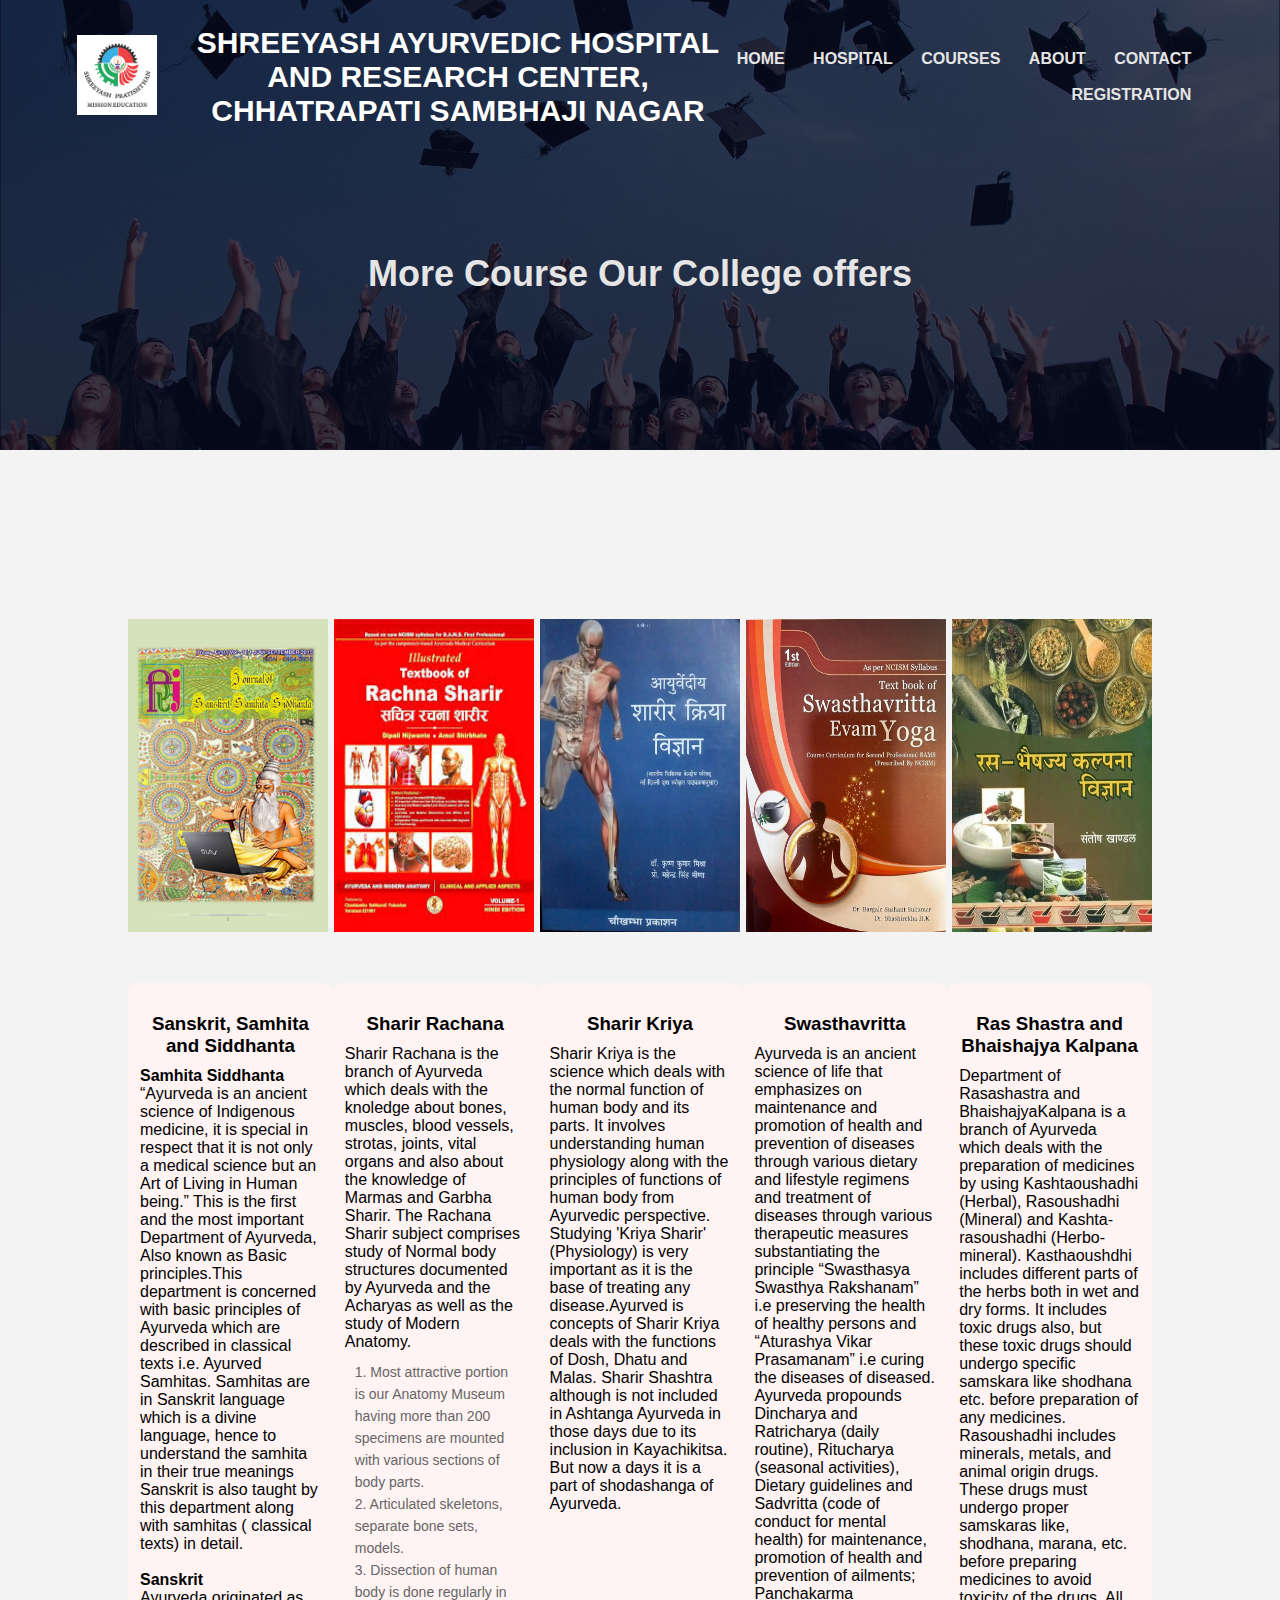
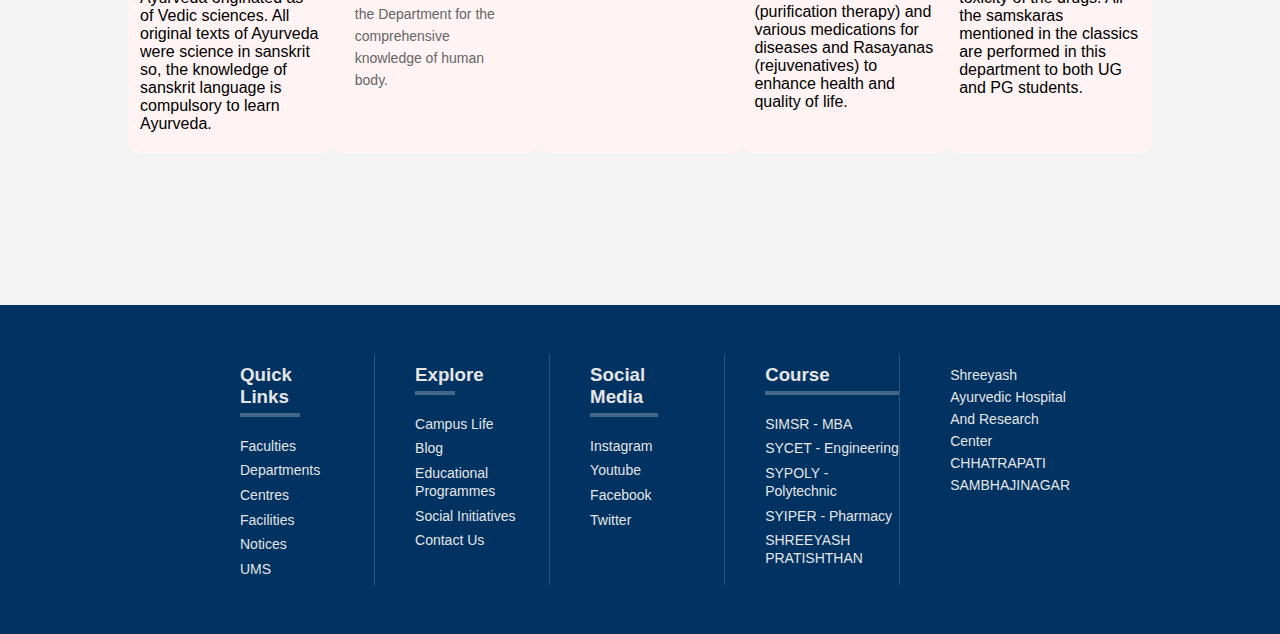
<file: CollegeProject/courses.html>
<!DOCTYPE html>
<html lang="en">

<head>
    <meta charset="UTF-8">
    <meta name="viewport" content="width=device-width, initial-scale=1.0">
    <title>Courses</title>
    <link rel="icon" href="Images/logo1.png">

    <link rel="stylesheet" href="style.css">

    <link rel="preconnect" href="https://fonts.googleapis.com">
    <link rel="preconnect" href="https://fonts.gstatic.com" crossorigin>
    <link href="https://fonts.googleapis.com/css2?family=Poppins:wght@400;500;600;700&display=swap" rel="stylesheet">

    <link rel="stylesheet" href="https://cdnjs.cloudflare.com/ajax/libs/font-awesome/6.4.2/css/all.min.css"
        integrity="sha512-z3gLpd7yknf1YoNbCzqRKc4qyor8gaKU1qmn+CShxbuBusANI9QpRohGBreCFkKxLhei6S9CQXFEbbKuqLg0DA=="
        crossorigin="anonymous" referrerpolicy="no-referrer" />

</head>

<body>

    <section class="sub-header">
        <nav>

            <a href="index.html"><img src="Images/logo1.png"></a>
            <h1>SHREEYASH AYURVEDIC HOSPITAL<br> AND RESEARCH CENTER,<br> CHHATRAPATI SAMBHAJI NAGAR</h1>
            <div class="nav-links" id="navLinks">
                <i class="fa fa-times" onclick="hideMenu()"></i>
                <ul>
                    <li><a href="index.html">HOME</a></li>
                    <li><a href="hospital.html">HOSPITAL</a></li>
                    <li><a href="courses.html">COURSES</a></li>
                    <li><a href="about.html">ABOUT</a></li>
                    <li><a href="contact.html">CONTACT</a></li>
                    <li><a href="addmision.html">REGISTRATION</a></li>
                   
                </ul>
            </div>
            <i class="fa fa-bars" onclick="showMenu()"></i>

        </nav>

        <h1><b>More Course Our  College offers</b></h1> 

    </section>
<br>
    <!---images-->
   


    <!-- Courses content -->

    <section class="course">


        <div class="row">
            <img src="Images/sanskritsam.jpg" width="200"> 
            <img src="Images/sharir rachana.jpeg" width="200">
            <img src="Images/sharir kriya.jpg" width="200">
            <img src="Images/swasthavirtta.jpg" width="200">
            <img src="Images/ras shastra.webp"  width="200">
        
            </div>
    

        <div class="row">
            <div class="course-col">
                <h3>Sanskrit, Samhita and Siddhanta</h3>
                <span>
                   <b> Samhita Siddhanta</b><br>
“Ayurveda is an ancient science of Indigenous medicine, it is special in respect that it is not only a medical science but an Art of Living in Human being.”

This is the first and the most important Department of Ayurveda, Also known as Basic principles.This department is concerned with basic principles of Ayurveda which are described in classical texts i.e. Ayurved Samhitas. Samhitas are in Sanskrit language which is a divine language, hence to understand the samhita in their true meanings Sanskrit is also taught by this department along with samhitas ( classical texts) in detail.<br><br>
                <b>Sanskrit</b><br>
                    Ayurveda originated as of Vedic sciences. All original texts of Ayurveda were science in sanskrit so, the knowledge of sanskrit language is compulsory to learn Ayurveda.
                </span>
            </div>
            <div class="course-col">
                <h3>Sharir Rachana</h3>
                <span>Sharir Rachana is the branch of Ayurveda which deals with the knoledge about bones, muscles, blood vessels, strotas, joints, vital organs and also about the knowledge of Marmas and Garbha Sharir.

                    The Rachana Sharir subject comprises study of Normal body structures documented by Ayurveda and the Acharyas as well as the study of Modern Anatomy.</span><br>
                    <p>
                        1. Most attractive portion is our Anatomy Museum having more than 200 specimens are mounted with various sections of body parts.<br>
                       2. Articulated skeletons, separate bone sets, models.<br>
                        3. Dissection of human body is done regularly in the Department for the comprehensive knowledge of human body.<br>
                    </p>
            </div>

            <div class="course-col">
                <h3>Sharir Kriya</h3>
                <span>
                    Sharir Kriya is the science which deals with the normal function of human body and its parts. It involves understanding human physiology along with the principles of functions of human body from Ayurvedic perspective.

Studying 'Kriya Sharir' (Physiology) is very important as it is the base of treating any disease.Ayurved is concepts of Sharir Kriya deals with the functions of Dosh, Dhatu and Malas.

Sharir Shashtra although is not included in Ashtanga Ayurveda in those days due to its inclusion in Kayachikitsa. But now a days it is a part of shodashanga of Ayurveda.
                </span>
            </div>

            <div class="course-col">
                <h3>Swasthavritta</h3>
                <span>
                    Ayurveda is an ancient science of life that emphasizes on maintenance and promotion of health and prevention of diseases through various dietary and lifestyle regimens and treatment of diseases through various therapeutic measures substantiating the principle “Swasthasya Swasthya Rakshanam” i.e preserving the health of healthy persons and “Aturashya Vikar Prasamanam” i.e curing the diseases of diseased. Ayurveda propounds Dincharya and Ratricharya (daily routine), Ritucharya (seasonal activities), Dietary guidelines and Sadvritta (code of conduct for mental health) for maintenance, promotion of health and prevention of ailments; Panchakarma (purification therapy) and various medications for diseases and Rasayanas (rejuvenatives) to enhance health and quality of life.
                </span>
            </div><br>

            <div class="course-col">
                <h3>Ras Shastra and Bhaishajya Kalpana</h3>
                <span>
                    Department of Rasashastra and BhaishajyaKalpana is a branch of Ayurveda which deals with the preparation of medicines by using Kashtaoushadhi (Herbal), Rasoushadhi (Mineral) and Kashta-rasoushadhi (Herbo-mineral). Kasthaoushdhi includes different parts of the herbs both in wet and dry forms. It includes toxic drugs also, but these toxic drugs should undergo specific samskara like shodhana etc. before preparation of any medicines. Rasoushadhi includes minerals, metals, and animal origin drugs. These drugs must undergo proper samskaras like, shodhana, marana, etc. before preparing medicines to avoid toxicity of the drugs. All the samskaras mentioned in the classics are performed in this department to both UG and PG students.
                </span>
            </div>
        </div>
              
        </div>
    </section>


    <footer>

        <div class="row">
            <div class="foot-col">
                <h3>Quick Links</h3>
                <ul>
                    <li><a href="#">Faculties</a></li>
                    <li><a href="#">Departments</a></li>
                    <li><a href="#">Centres</a></li>
                    <li><a href="#">Facilities</a></li>
                    <li><a href="#">Notices</a></li>
                    <li><a href="#">UMS</a></li>
                </ul>
            </div>

            <div class="foot-col">
                <h3>Explore</h3>
                <ul>
                    <li><a href="#">Campus Life</a></li>
                    <li><a href="https://www.shreeyashayurved.org/syp_blog.php?code=1">Blog</a></li>
                    <li><a href="#">Educational Programmes</a></li>
                    <li><a href="#">Social Initiatives</a></li>
                    <li><a href="file:///D:/CollegeProject/contact.html">Contact Us</a></li>
                </ul>
            </div>

            <div class="foot-col">
                <h3>Social Media</h3>
                <ul>
                    <li><a href="https://www.instagram.com/sycetadmin/"><i class="fa-brands fa-instagram"></i> Instagram</a></li>
                    <li><a href="https://www.youtube.com/@shreeyashcollegeofengineer6681"><i class="fa-brands fa-youtube"></i> Youtube</a></li>
                    <li><a href="https://www.facebook.com/shreeyashengineering/"><i class="fa-brands fa-facebook"></i> Facebook</a></li>
                    <li><a href="https://twitter.com/shreeyashcoe?ref_src=twsrc%5Egoogle%7Ctwcamp%5Eserp%7Ctwgr%5Eauthor"><i class="fa-brands fa-twitter"></i> Twitter</a></li>
                </ul>
            </div>
            <div class="foot-col">
                <h3>Course</h3>
                <ul>    
                    <li><a href="https://www.simsr.org/">SIMSR - MBA</a></li>
                    <li><a href="https://sycet.org/">SYCET - Engineering</a></li>
                    <li><a href="https://www.sypoly.org/">SYPOLY - Polytechnic</a></li>
                    <li><a href="https://pharmacy.syp.ac.in/">SYIPER - Pharmacy</a></li>
                    <li><a href="https://www.syp.ac.in/">SHREEYASH PRATISHTHAN</a></li>
                     
                </ul>
            </div>


            <div class="foot-col">
                <p>Shreeyash Ayurvedic Hospital And Research Center<br>CHHATRAPATI SAMBHAJINAGAR</p>


        </div>

    </footer>



    <!-- JS for Toggle menu -->

    <script>

        var navLinks = document.getElementById("navLinks");

        function showMenu() {
            navLinks.style.right = "0";
        }

        function hideMenu() {
            navLinks.style.right = "-200px";
        }

    </script>

</body>

</html>
</file>
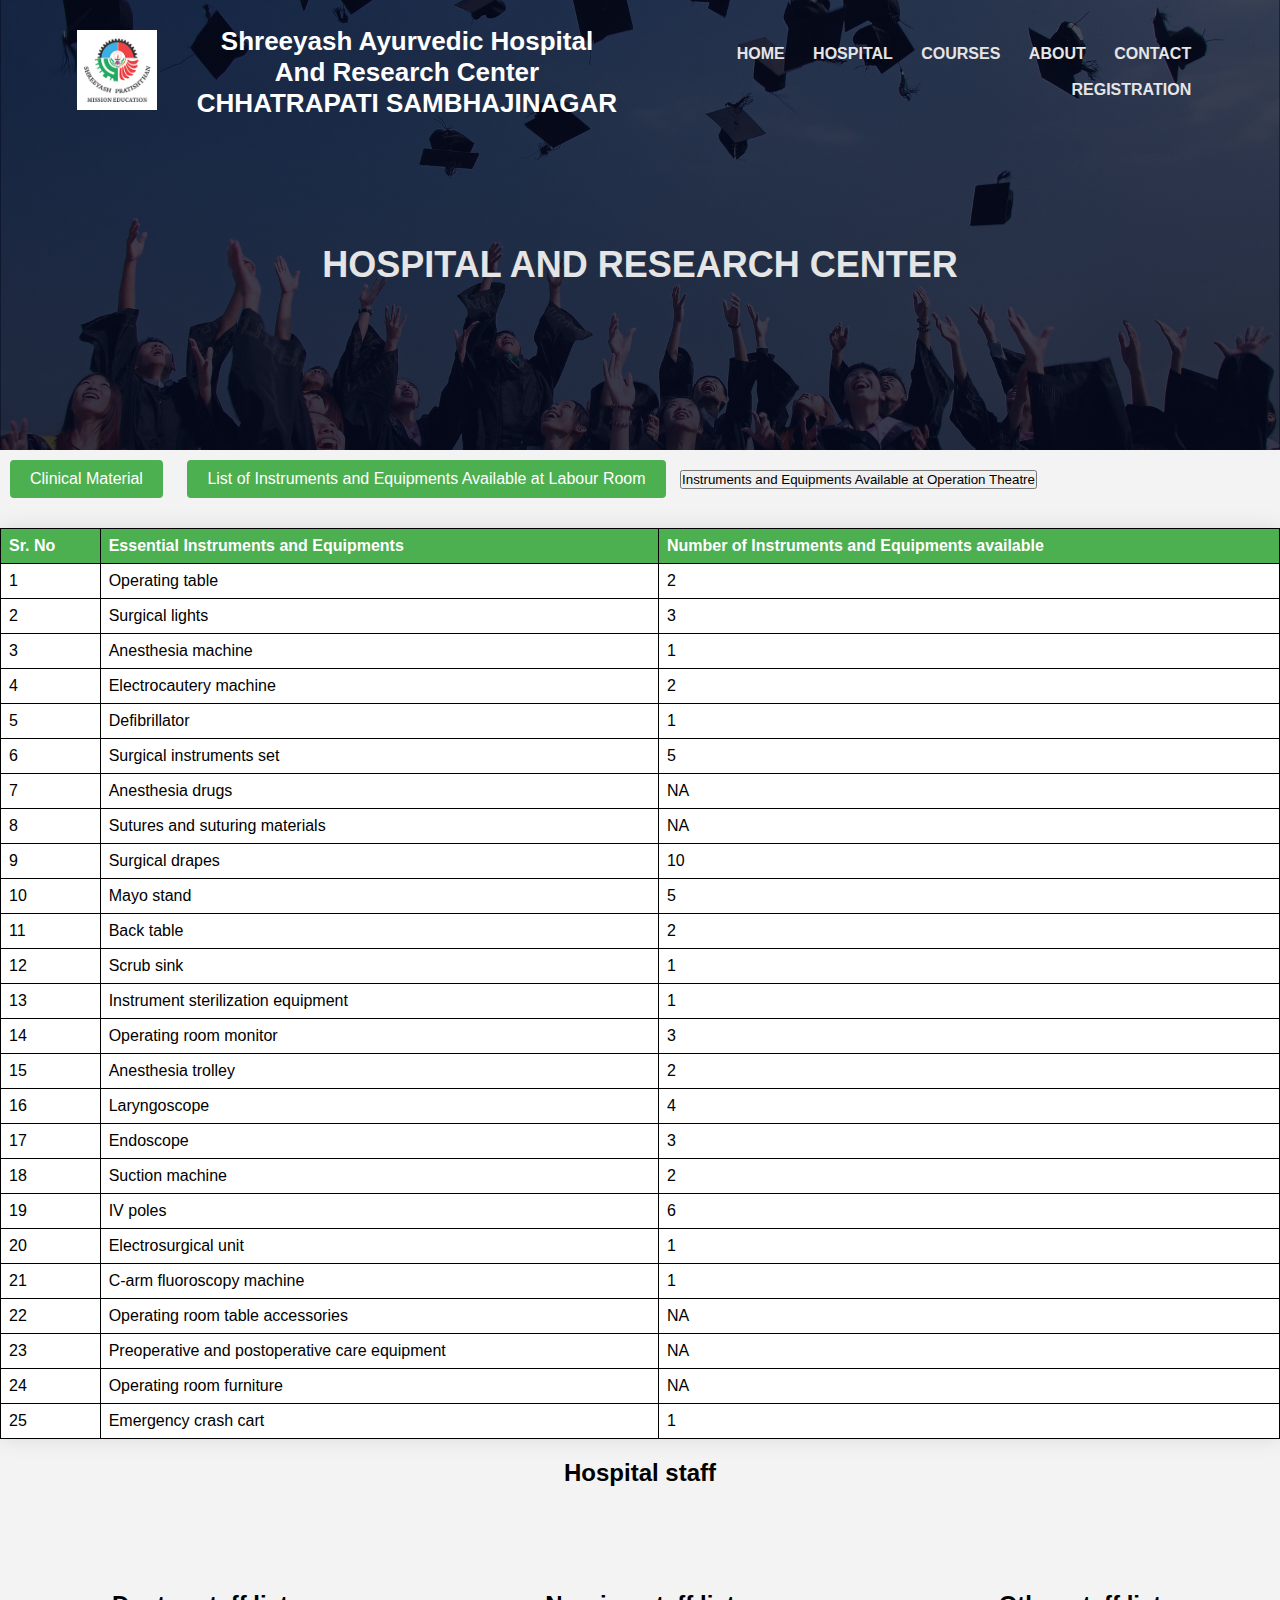
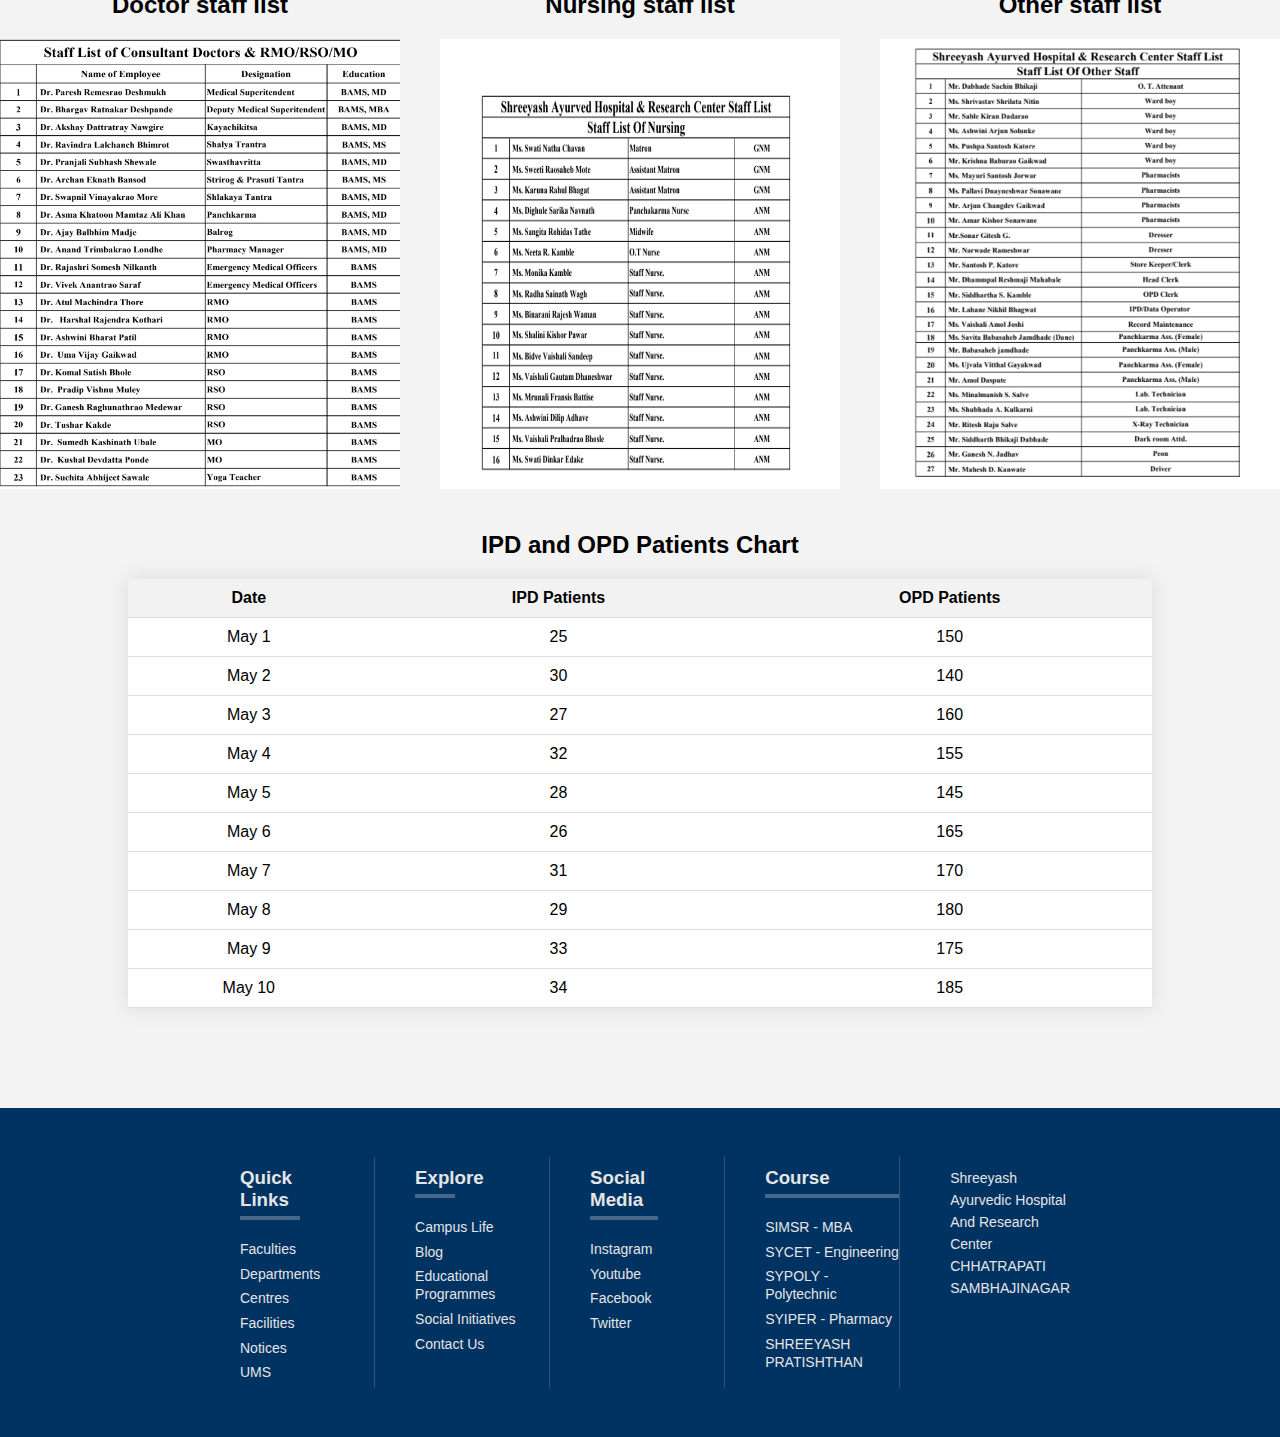
<file: CollegeProject/hospital.html>
<!DOCTYPE html>
<html lang="en">

<head>
    <meta charset="UTF-8">
    <meta name="viewport" content="width=device-width, initial-scale=1.0">
    <title>Hospital</title>
    <link rel="icon" href="Images/logo1.png">

    <link rel="stylesheet" href="style.css">

    <link rel="preconnect" href="https://fonts.googleapis.com">
    <link rel="preconnect" href="https://fonts.gstatic.com" crossorigin>
    <link href="https://fonts.googleapis.com/css2?family=Poppins:wght@400;500;600;700&display=swap" rel="stylesheet">

    <link rel="stylesheet" href="https://cdnjs.cloudflare.com/ajax/libs/font-awesome/6.4.2/css/all.min.css"
        integrity="sha512-z3gLpd7yknf1YoNbCzqRKc4qyor8gaKU1qmn+CShxbuBusANI9QpRohGBreCFkKxLhei6S9CQXFEbbKuqLg0DA=="
        crossorigin="anonymous" referrerpolicy="no-referrer"/>

</head>

<body>

    <section class="sub-header">
        <nav>

            <a href="index.html"><img src="Images/logo1.png"></a>
            <h1 style="font-size: 26px;">Shreeyash Ayurvedic Hospital<br> And Research Center<br>CHHATRAPATI SAMBHAJINAGAR</h1>
            <div class="nav-links" id="navLinks">
                <i class="fa fa-times" onclick="hideMenu()"></i>
                <ul>
                    <li><a href="index.html">HOME</a></li>
                    <li><a href="hospital.html">HOSPITAL</a></li>
                    <li><a href="courses.html">COURSES</a></li>
                    <li><a href="about.html">ABOUT</a></li>
                    <li><a href="contact.html">CONTACT</a></li> 
                    <li><a href="addmision.html">REGISTRATION</a></li>
                </ul>
            </div>
            <i class="fa fa-bars" onclick="showMenu()"></i>

        </nav>

        <h1>HOSPITAL AND RESEARCH CENTER</h1>

    </section>








       <!-- Clinical Material Table -->

          
    
        <title>Clinical Material Table</title>

    
        <button class="clinical-material-button" onclick="showTable()">Clinical Material</button>
    
        <table id="clinicalMaterialTable" class="clinical-material-table">
            <thead>
                <tr>
                    <th>Sr. No</th>
                    <th>Essential Instruments and Equipments</th>
                    <th>Number of Instruments and Equipments available</th>
                </tr>
            </thead>
            <tbody>
                <tr>
                    <td>1</td>
                    <td>Stethoscope</td>
                    <td>10</td>
                </tr>
                <tr>
                    <td>2</td>
                    <td>Blood Pressure Monitor</td>
                    <td>5</td>
                </tr>
                <tr>
                    <td>3</td>
                    <td>Otoscope</td>
                    <td>3</td>
                </tr>
                <!-- Add more rows as needed -->
                <tr>
                    <td>4</td>
                    <td>Thermometer</td>
                    <td>15</td>
                </tr>
                <tr>
                    <td>5</td>
                    <td>Gloves</td>
                    <td>50</td>
                </tr>
                <tr>
                    <td>6</td>
                    <td>Surgical Mask</td>
                    <td>30</td>
                </tr>
                <tr>
                    <td>7</td>
                    <td>Tongue Depressor</td>
                    <td>20</td>
                </tr>
                <tr>
                    <td>8</td>
                    <td>Sphygmomanometer</td>
                    <td>8</td>
                </tr>
                <tr>
                    <td>9</td>
                    <td>Oxygen Mask</td>
                    <td>12</td>
                </tr>
                <tr>
                    <td>10</td>
                    <td>IV Stand</td>
                    <td>6</td>
                </tr>
                <tr>
                    <td>11</td>
                    <td>Scalpel</td>
                    <td>7</td>
                </tr>
                <tr>
                    <td>12</td>
                    <td>Tourniquet</td>
                    <td>5</td>
                </tr>
                <tr>
                    <td>13</td>
                    <td>Bandages</td>
                    <td>40</td>
                </tr>
                <tr>
                    <td>14</td>
                    <td>Syringes</td>
                    <td>25</td>
                </tr>
                <tr>
                    <td>15</td>
                    <td>Needles</td>
                    <td>30</td>
                </tr>
            </tbody>
        </table>
        <script>
            function showTable() {
                var table = document.getElementById("clinicalMaterialTable");
                if (table.style.display === "none") {
                    table.style.display = "table";
                } else {
                    table.style.display = "none";
                }
            }
        </script>
    
    




<!-------LABOUR ROOM BUTTON--------------->
    
        <title>Labour Room Equipments</title>
        
    
        <button class="labour-room-button" onclick="showTable()">List of Instruments and Equipments Available at Labour Room</button>
    
        <table id="labourRoomTable" class="labour-room-table">
            <thead>
                <tr>
                    <th>Sr. No</th>
                    <th>Essential Instruments and Equipments</th>
                    <th>Number of Instruments and Equipments available</th>
                </tr>
            </thead>
            <tbody>
                <tr>
                    <td>1</td>
                    <td>Delivery table</td>
                    <td>2</td>
                </tr>
                <tr>
                    <td>2</td>
                    <td>Delivery instruments</td>
                    <td>3</td>
                </tr>
                <tr>
                    <td>3</td>
                    <td>Incubator</td>
                    <td>1</td>
                </tr>
                <tr>
                    <td>4</td>
                    <td>Fetal monitor</td>
                    <td>2</td>
                </tr>
                <tr>
                    <td>5</td>
                    <td>Suction machine</td>
                    <td>1</td>
                </tr>
                <tr>
                    <td>6</td>
                    <td>Resuscitation equipment</td>
                    <td>2</td>
                </tr>
                <tr>
                    <td>7</td>
                    <td>Infant warmer</td>
                    <td>1</td>
                </tr>
                <tr>
                    <td>8</td>
                    <td>Forceps</td>
                    <td>5</td>
                </tr>
                <tr>
                    <td>9</td>
                    <td>Vacuum extractor</td>
                    <td>2</td>
                </tr>
                <tr>
                    <td>10</td>
                    <td>Umbilical cord clamps</td>
                    <td>10</td>
                </tr>
                <tr>
                    <td>11</td>
                    <td>Scissors</td>
                    <td>4</td>
                </tr>
                <tr>
                    <td>12</td>
                    <td>Amniotic hook</td>
                    <td>3</td>
                </tr>
                <tr>
                    <td>13</td>
                    <td>Birthing ball</td>
                    <td>2</td>
                </tr>
                <tr>
                    <td>14</td>
                    <td>Birthing stool</td>
                    <td>2</td>
                </tr>
                <tr>
                    <td>15</td>
                    <td>Perineal pad</td>
                    <td>20</td>
                </tr>
                <tr>
                    <td>16</td>
                    <td>Antenatal record</td>
                    <td>50</td>
                </tr>
                <tr>
                    <td>17</td>
                    <td>Partogram</td>
                    <td>30</td>
                </tr>
                <tr>
                    <td>18</td>
                    <td>Blood pressure cuff</td>
                    <td>5</td>
                </tr>
                <tr>
                    <td>19</td>
                    <td>Fetal doppler</td>
                    <td>3</td>
                </tr>
                <tr>
                    <td>20</td>
                    <td>Ultrasound machine</td>
                    <td>1</td>
                </tr>
            </tbody>
        </table>
    
        <script>
            function showTable() {
                var table = document.getElementById("labourRoomTable");
                if (table.style.display === "none") {
                    table.style.display = "table";
                } else {
                    table.style.display = "none";
                }
            }
        </script>
    
    <!--------OT BUTTON --------->


    
    <title>Operation Theatre Equipments</title>
    

    <button onclick="showOperationTheatreEquipments()">Instruments and Equipments Available at Operation Theatre</button>

    
        
        <table class="operation-theatre-table">
            <thead>
                <tr>
                    <th>Sr. No</th>
                    <th>Essential Instruments and Equipments</th>
                    <th>Number of Instruments and Equipments available</th>
                </tr>
            </thead>
            <tbody>
                <tr>
                    <td>1</td>
                    <td>Operating table</td>
                    <td>2</td>
                </tr>
                <tr>
                    <td>2</td>
                    <td>Surgical lights</td>
                    <td>3</td>
                </tr>
                <tr>
                    <td>3</td>
                    <td>Anesthesia machine</td>
                    <td>1</td>
                </tr>
                <tr>
                    <td>4</td>
                    <td>Electrocautery machine</td>
                    <td>2</td>
                </tr>
                <tr>
                    <td>5</td>
                    <td>Defibrillator</td>
                    <td>1</td>
                </tr>
                <tr>
                    <td>6</td>
                    <td>Surgical instruments set</td>
                    <td>5</td>
                </tr>
                <tr>
                    <td>7</td>
                    <td>Anesthesia drugs</td>
                    <td>NA</td>
                </tr>
                <tr>
                    <td>8</td>
                    <td>Sutures and suturing materials</td>
                    <td>NA</td>
                </tr>
                <tr>
                    <td>9</td>
                    <td>Surgical drapes</td>
                    <td>10</td>
                </tr>
                <tr>
                    <td>10</td>
                    <td>Mayo stand</td>
                    <td>5</td>
                </tr>
                <tr>
                    <td>11</td>
                    <td>Back table</td>
                    <td>2</td>
                </tr>
                <tr>
                    <td>12</td>
                    <td>Scrub sink</td>
                    <td>1</td>
                </tr>
                <tr>
                    <td>13</td>
                    <td>Instrument sterilization equipment</td>
                    <td>1</td>
                </tr>
                <tr>
                    <td>14</td>
                    <td>Operating room monitor</td>
                    <td>3</td>
                </tr>
                <tr>
                    <td>15</td>
                    <td>Anesthesia trolley</td>
                    <td>2</td>
                </tr>
                <tr>
                    <td>16</td>
                    <td>Laryngoscope</td>
                    <td>4</td>
                </tr>
                <tr>
                    <td>17</td>
                    <td>Endoscope</td>
                    <td>3</td>
                </tr>
                <tr>
                    <td>18</td>
                    <td>Suction machine</td>
                    <td>2</td>
                </tr>
                <tr>
                    <td>19</td>
                    <td>IV poles</td>
                    <td>6</td>
                </tr>
                <tr>
                    <td>20</td>
                    <td>Electrosurgical unit</td>
                    <td>1</td>
                </tr>
                <tr>
                    <td>21</td>
                    <td>C-arm fluoroscopy machine</td>
                    <td>1</td>
                </tr>
                <tr>
                    <td>22</td>
                    <td>Operating room table accessories</td>
                    <td>NA</td>
                </tr>
                <tr>
                    <td>23</td>
                    <td>Preoperative and postoperative care equipment</td>
                    <td>NA</td>
                </tr>
                <tr>
                    <td>24</td>
                    <td>Operating room furniture</td>
                    <td>NA</td>
                </tr>
                <tr>
                    <td>25</td>
                    <td>Emergency crash cart</td>
                    <td>1</td>
                </tr>
            </tbody>
        </table>
    </div>

    <script>
        function showOperationTheatreEquipments() {
            var operationTheatreTable = document.getElementById("operationTheatreTable");
            if (operationTheatreTable.style.display === "none") {
                operationTheatreTable.style.display = "block";
            } else {
                operationTheatreTable.style.display = "none";
            }
        }
    </script>



<!--------   staff list--------->
<h2>Hospital staff</h2>
<div class="Hospital staff">
<div class="row">
    <div>
    <p><b><h2>Doctor staff list</h2></b></p>    
    <img src="Images/doctor.png" width="400" height="450">
</div>

<div>
    <p><b><h2>Nursing staff list</h2></b></p>
    <img src="Images/nursing staff.png" width="400" height="450">
</div>


<div>
    <p><b><h2>Other staff list</h2></b></p>
    <img src="Images/other staff.png" width="400" height="450">

</div>
    </div>
</div>

    
<br>
<!-----ipd opd------------->


  <title>IPD and OPD Patients Chart</title>
  

  <h2>IPD and OPD Patients Chart</h2>
  <table>
    <tr>
      <th>Date</th>
      <th>IPD Patients</th>
      <th>OPD Patients</th>
    </tr>
    <tr>
      <td>May 1</td>
      <td>25</td>
      <td>150</td>
    </tr>
    <tr>
      <td>May 2</td>
      <td>30</td>
      <td>140</td>
    </tr>
    <tr>
      <td>May 3</td>
      <td>27</td>
      <td>160</td>
    </tr>
    <tr>
      <td>May 4</td>
      <td>32</td>
      <td>155</td>
    </tr>
    <tr>
      <td>May 5</td>
      <td>28</td>
      <td>145</td>
    </tr>
    <tr>
      <td>May 6</td>
      <td>26</td>
      <td>165</td>
    </tr>
    <tr>
      <td>May 7</td>
      <td>31</td>
      <td>170</td>
    </tr>
    <tr>
      <td>May 8</td>
      <td>29</td>
      <td>180</td>
    </tr>
    <tr>
      <td>May 9</td>
      <td>33</td>
      <td>175</td>
    </tr>
    <tr>
      <td>May 10</td>
      <td>34</td>
      <td>185</td>
    </tr>
    <!-- Add more rows for additional dates -->
  </table>



  










































    
    























    
    <footer>

        <div class="row">
            <div class="foot-col">
                <h3>Quick Links</h3>
                <ul>
                    <li><a href="#">Faculties</a></li>
                    <li><a href="#">Departments</a></li>
                    <li><a href="#">Centres</a></li>
                    <li><a href="#">Facilities</a></li>
                    <li><a href="#">Notices</a></li>
                    <li><a href="#">UMS</a></li>
                </ul>
            </div>

            <div class="foot-col">
                <h3>Explore</h3>
                <ul>
                    <li><a href="#">Campus Life</a></li>
                    <li><a href="https://www.shreeyashayurved.org/syp_blog.php?code=1">Blog</a></li>
                    <li><a href="#">Educational Programmes</a></li>
                    <li><a href="#">Social Initiatives</a></li>
                    <li><a href="file:///D:/CollegeProject/contact.html">Contact Us</a></li>
                </ul>
            </div>

            <div class="foot-col">
                <h3>Social Media</h3>
                <ul>
                    <li><a href="https://www.instagram.com/sycetadmin/"><i class="fa-brands fa-instagram"></i> Instagram</a></li>
                    <li><a href="https://www.youtube.com/@shreeyashcollegeofengineer6681"><i class="fa-brands fa-youtube"></i> Youtube</a></li>
                    <li><a href="https://www.facebook.com/shreeyashengineering/"><i class="fa-brands fa-facebook"></i> Facebook</a></li>
                    <li><a href="https://twitter.com/shreeyashcoe?ref_src=twsrc%5Egoogle%7Ctwcamp%5Eserp%7Ctwgr%5Eauthor"><i class="fa-brands fa-twitter"></i> Twitter</a></li>
                    
                </ul>
            </div>
            <div class="foot-col">
                <h3>Course</h3>
                <ul>    
                    <li><a href="https://www.simsr.org/">SIMSR - MBA</a></li>
                    <li><a href="https://sycet.org/">SYCET - Engineering</a></li>
                    <li><a href="https://www.sypoly.org/">SYPOLY - Polytechnic</a></li>
                    <li><a href="https://pharmacy.syp.ac.in/">SYIPER - Pharmacy</a></li>
                    <li><a href="https://www.syp.ac.in/">SHREEYASH PRATISHTHAN</a></li>
                     
                </ul>
            </div>


            <div class="foot-col">
                <p>Shreeyash Ayurvedic Hospital And Research Center<br>CHHATRAPATI SAMBHAJINAGAR</p>

            </div>

        </div>

    </footer>



    <!-- JS for Toggle menu -->

    <script>

        var navLinks = document.getElementById("navLinks");

        function showMenu() {
            navLinks.style.right = "0";
        }

        function hideMenu() {
            navLinks.style.right = "-200px";
        }

    </script>

</body>

</html>
</file>
<file: CollegeProject/style.css>
* {
    margin: 0;
    padding: 0;
    box-sizing: border-box;
}

body {
    font-family: 'Poppins', sans-serif;
}

header {
    min-height: 100vh;
    width: 100%;
    background-image: linear-gradient(rgba(4, 9, 30, 0.7), rgba(4, 9, 30, 0.8)), url("Images/campus1.jpg");
    background-size: cover;
    background-position: center;
    position: relative;
}

nav {
    display: flex;
    padding: 2% 6%;
    justify-content: space-between;
    align-items: center;
}

nav img {
    width: 80px;
}

nav h1 {
    color:white;
    margin-left: 40px;
    font-size: 30px;
}

.nav-links {
    flex: 1;
    text-align: right;
}

.nav-links ul li {
    list-style: none;
    display: inline-block;
    padding: 8px 12px;
    position: relative;
}

.nav-links ul li a {
    color: #e5e5e5;
    text-decoration: none;
    font-size: 16px;
    font-weight: 600;
}

.nav-links ul li::after {
    content: '';
    width: 0%;
    height: 2px;
    background: #e5e5e5;
    display: block;
    margin: auto;
    transition: 500ms;
}

.nav-links ul li:hover::after {
    width: 100%;
}

.nav-links ul li audio {
    height: 30px;
    width: 80px;
}

.nav-links ul li:last-of-type::after {
    display: none;
}

.text-box {
    width: 80%;
    color: #e5e5e5;
    position: absolute;
    top: 50%;
    left: 50%;
    transform: translate(-50%, -50%);
    text-align: center;
}

.text-box h1 {
    font-size: 61px;
}

.text-box p {
    margin: 10px 0 40px;
    font-size: 14px;
    color: #fff;
}

.hero-btn {
    display: inline-block;
    text-decoration: none;
    color: #e5e5e5;
    border: 1px solid #e5e5e5;
    border-radius: 5px;
    padding: 12px 34px;
    font-size: 13px;
    background: transparent;
    position: relative;
    cursor: pointer;
}

.hero-btn:hover {
    border: 1px solid #003262;
    background: #003262;
    transition: 500ms;
    transform: scale(1.1);
}


nav .fa {
    display: none;
}

@media (max-width: 700px) {

    nav a img {
        width: 60px;
    }

    nav h1 {
        font-size: 18px;
        text-align: center;
        margin: 10px;
    }

    .text-box h1 {
        font-size: 20px;
    }

    .nav-links ul li {
        display: block;
    }

    .nav-links {
        position: fixed;
        background: #18181a;
        height: 100vh;
        width: 200px;
        top: 0;
        right: -200px;
        text-align: left;
        z-index: 2;
        transition: 500ms;
    }

    nav .fa {
        display: block;
        color: #e5e5e5;
        margin: 10px;
        font-size: 22px;
        cursor: pointer;
    }

    .nav-links ul {
        padding: 30px;
    }

    .nav-links ul li::after {
        display: none;
    }

    .nav-links ul li audio {
        width: 80px;
    }

}
/*-------slideshow--------*/




.slider-container {
    margin: auto;
    align-items: center;
    align-self: center;
    margin-top:20%;
    max-width: 60%;
    max-height: 40%;
}

.slider {
    display: flex;
    transition: transform 10s ease; /* Add transition for smoother sliding */
}

.slide {
    flex: 0 0 100%;
    transition: opacity 10s ease; /* Add transition for smoother fade-in/out */
    position: relative; /* Ensure proper z-index stacking */
}

.slide img {
    width: 100%;
    height: auto;
    border-radius: 10px;
    border: 2px white solid;
}



.prev,
.next {
    position: absolute;
    top: 50%;
    transform: translateY(-50%);
    background-color: rgba(0, 0, 0, 0.5);
    color: white;
    border: none;
    cursor: pointer;
    padding: 10px;
    z-index: 1;
}

.prev {
    left: 0;
}

.next {
    right: 0;
}

.half:last-child {
    flex-basis: 57%; /* Allocate 75% width to the right half */
    position: relative; /* Ensure the slider container stretches to the available height */
}

.slider-container {
    position: absolute;
    top: 0;
    right: 0;
    bottom: 0;
    left: 0;
    display: flex;
    justify-content: center;
    align-items: center;
}

.slider {
    display: flex;
    transition: transform 0.5s ease; /* Add transition for smoother sliding */
}

.slide {
    flex: 0 0 100%;
    transition: opacity 0.5s ease; /* Add transition for smoother fade-in/out */
    position: relative; /* Ensure proper z-index stacking */
}

.slide img {
    width: 100%;
    height: auto;
}

.text-overlay {
    position: absolute;
    bottom: 10px;
    left: 10px;
    font-style:bold;
    color: rgb(123, 233, 106);
    font-size: 25px;
}

.prev,
.next {
    position: absolute;
    top: 50%;
    transform: translateY(-50%);
    background-color: rgba(0, 0, 0, 0.5);
    color: white;
    border: none;
    cursor: pointer;
    padding: 10px;
    z-index: 1;
}

.prev {
    left: 0;
}

.next{
    right:0;
}
/* -------- Course -------- */

.course {
    width: 80%;
    margin: auto;
    margin-bottom: 100px;
    text-align: center;
    padding-top: 100px;
}

h1 {
    font-size: 36px;
    font-weight: 600;
}

p {
    color: #666;
    font-size: 14px;
    line-height: 22px;
    padding: 10px;
}

.row {
    margin-top: 5%;
    display: flex;
    justify-content: space-between;
}

.course-col {
    flex-basis: 31%;
    background: #fff3f3;
    border-radius: 10px;
    margin-bottom: 5%;
    padding: 20px 12px;
    text-align: left;
    transition: 500ms;
}

h3 {
    text-align: center;
    font-weight: 600;
    margin: 10px 0;
}

.course-col:hover {
    box-shadow: 0 0 20px 0px rgba(0, 0, 0, 0.2);
    transform: scale(1.05);
}

@media (max-width: 700px) {
    .row {
        flex-direction: column;
        gap: 20px;
    }
}

.subcon{

    padding: 15px;
    border:  1px solid black;
}

/* ------- Campus -------- */

.campus {
    background: #003262;
    width: 100%;
    margin: auto;
    text-align: center;
    padding: 100px 120px 0 120px;
}

.campus h1,.campus p {
    color: #e5e5e5;
}

.campus-col {
    height: 450px;
    flex-basis: 31%;
    border-radius: 10px;
    margin-bottom: 30px;
    position: relative;
    overflow: hidden;
}

.campus-col img {
    display: block;
}

.layer {
    background: transparent;
    height: 100%;
    width: 100%;
    position: absolute;
    top: 0;
    left: 0;
    transition: 500ms;
}

.layer:hover {
    background: rgba(0, 50, 98, 0.5);
}

.layer h3 {
    width: 100%;
    font-weight: 500;
    color: #fff;
    font-size: 26px;
    bottom: 0;
    left: 50%;
    transform: translateX(-50%);
    position: absolute;
    opacity: 0;
    transition: 500ms;
}

.layer:hover h3 {
    bottom: 50%;
    opacity: 1;
}

/* -------- Facilities --------- */

.facilities {
    background: #003262;
    width: 100%;
    margin: auto;
    text-align: center;
    padding: 100px;
    padding-bottom: 30px;
}

.facilities h1, .facilities p {
    color: #e5e5e5;
}

.facilities p {
    text-align: center;
}

.facilities-col {
    flex-basis: 33%;
    border-radius: 10px;
    margin-bottom: 5%;
    text-align: left;
    padding: 20px;
}

.facilities-col img {
    width: 100%;
    height: 470px;
    border-radius: 10px;
    transition: 500ms;
}

.facilities-col h3 {
    color: #e5e5e5;
    margin-top: 15px;
    margin-bottom: 15px;
    text-align: left;
}

.facilities-col p {
    padding: 0;
    text-align: left;
}

/* .facilities-col:hover img {
    margin-bottom: 15px;
    box-shadow: 0 0 20px 0px rgba(0, 0, 0, 0.2);
    transform: scale(1.05);
} */

@media (max-width: 700px) {
    .campus {
        padding: 50px;
    }
    .facilities {
        padding: 50px;
    }
    .facilities-col img {
        height: auto;
    }
}

/* --------- Testimonials ----------- */

.testimonials {
    width: 80%;
    margin: auto;
    text-align: center;
    padding-top: 100px;
}

.testimonials-col {
    flex-basis: 48%;
    border-radius: 10px;
    margin-bottom: 5%;
    text-align: left;
    background: #fff3f3;
    padding: 25px;
    cursor: pointer;
    display: flex;
    transition: 500ms;
}

/* .testimonials-col:hover {
    box-shadow: 0 0 20px 0px rgba(0, 0, 0, 0.2);
    transform: scale(1.05);
} */

.testimonials-col img {
    height: 60px;
    margin-left: 5px;
    margin-right: 30px;
    border-radius: 50%;
}

.testimonials-col p {
    padding: 0;
}

.testimonials-col h3 {
    font-size: 16px;
    margin-top: 15px;
    text-align: left;
}

.testimonials-col i {
    font-size: 14px;
    color: #003262;
}

@media (max-width: 700px) {
    .testimonials-col img {
        margin-left: 0px;
        margin-right: 15px;
    }
}

/* --------- Enroll Banner ---------- */

.enroll-banner {
    margin: 100px auto;
    width: 80%;
    background-image: linear-gradient(rgba(0,0,0,0.7), rgba(0,0,0,0.7)), url("Images/banner.jpg");
    background-position: center;
    background-size: cover;
    border-radius: 10px;
    text-align: center;
    padding: 100px 0;
}

.enroll-banner h1 {
    color: #e5e5e5;
    margin-bottom: 10px;
    padding: 0;
}

@media (max-width: 700px) {
    .enroll-banner h1 {
        font-size: 20px;
    }
}

/* -------- Footer --------- */

footer {
    width: 100%;
    text-align: left;
    margin-top: 100px;
    padding: 5px 200px;
    background-color: #003262;
}

.foot-col {
    flex-basis: 25%;
    margin-bottom: 5%;
    padding-left: 40px;
    border-right: 1px solid rgba(229, 229, 229, 0.2);
}

.foot-col:last-of-type {
    border-right: none;
}

.foot-col h3 {
    text-align: left;
    margin-bottom: 20px;
    padding-bottom: 5px;
    border-bottom: 4px solid rgba(229, 229, 229, 0.3);
    color: #e5e5e5;
}

.foot-col:nth-of-type(1) h3 {
    width: 45%;
}

.foot-col:nth-of-type(2) h3 {
    width: 30%;
}

.foot-col:nth-of-type(3) h3 {
    width: 51%;
}

.foot-col p {
    font-size: 14px;
    color: #e5e5e5;
}

.foot-col ul li {
    list-style: none;
    margin-bottom: 5%;
}

.foot-col ul li a {
    font-size: 14px;
    text-decoration: none;
    color: #e5e5e5;
}

.foot-col ul li a:hover {
    text-decoration: underline;
}

@media (max-width: 700px) {
    footer {
        padding: 10px;
    }

    .foot-col {
        border-right: none;
    }
}




/* ------------------------ About Us Page ------------------------ */

.sub-header>h1 {
    margin-top: 100px;
}

.sub-header {
    height: 50vh;
    width: 100%;
    background-image: linear-gradient(rgba(4, 9, 30, 0.7), rgba(4, 9, 30, 0.8)), url("Images/background.jpg");
    background-position: center;
    background-size: cover;
    text-align: center;
    color: #e5e5e5;
}

.about-us {
    width: 80%;
    margin: auto;
    margin-top: 0;
    padding-top: 20px;
    padding-bottom: 50px;
}

.about-col {
    padding: 30px 2px;
}

.about-col:first-of-type {
    flex-basis: 61%;
}

.about-col:last-of-type {
    flex-basis: 34%;
}

.about-col img {
    width: 100%;
    height: 370px;
    border-radius: 10px;
}

.about-col h1 {
    padding-top: 0;
}

.about-col p {
    padding: 15px 0 25px;
}

.mission a {
    text-decoration: none;
    margin-left: 10px;
}

.mission a:hover {
    text-decoration: underline;
}

.mission ul li {
    list-style: none;
}


/* -------------------- Contact Us Page ----------------------- */

.location {
    width: 80%;
    margin: auto;
    padding: 80px 0;
}

.location iframe {
    border-radius: 5px;
    width: 100%;
}

.contact-us {
    width: 80%;
    margin: auto;
}

.contact-col {
    flex-basis: 48%;
    margin-bottom: 30px;
}

.contact-col div {
    display: flex;
    align-items: center;
    margin-bottom: 40px;
}

.contact-col div .fa {
    font-size: 28px;
    color: #003262;
    margin: 10px;
    margin-right: 30px;
}

.contact-col div p {
    padding: 0;
}

.contact-col div h5 {
    font-size: 20px;
    margin-bottom: 5px;
    color: #555;
    font-weight: 400;
}

.contact-col input, .contact-col textarea {
    width: 100%;
    padding: 15px;
    margin-bottom: 17px;
    outline: none;
    border: 1px solid #ccc;
    border-radius: 5px;
}

.blue-btn {
    background-color: #003262;
    border: 1px solid #003262;
    color: #fff;
}

.blue-btn:hover {
    transform: none;
}











/* -------------------- hospital ----------------------- */



.clinical-material-button {
    background-color: #4CAF50; /* Green background */
    color: rgb(255, 255, 255); /* White text */
    padding: 10px 20px; /* Some padding */
    text-align: center; /* Centered text */
    text-decoration: none; /* No underline */
    display: inline-block; /* Inline-block */
    font-size: 16px; /* Increase font size */
    margin: 10px; /* Some margin */
    cursor: pointer; /* Pointer/hand icon on hover */
    border: none; /* No border */
    border-radius: 4px; /* Rounded corners */
}
.clinical-material-table {
    display: none;
    margin-top: 20px;
    border-collapse: collapse;
    width: 100%;
    border: 1px solid #000; /* Border around the table */
}
.clinical-material-table th, .clinical-material-table td {
    border: 1px solid #000; /* Border for table cells */
    padding: 8px;
    text-align: left;
}
.clinical-material-table th {
    background-color: #4CAF50;
    color: white;
}







/*-----------------------Labour Room Equipments -----------------*/

    

.labour-room-button {
    background-color: #4CAF50; /* Green background */
    color: white; /* White text */
    padding: 10px 20px; /* Some padding */
    text-align: center; /* Centered text */
    text-decoration: none; /* No underline */
    display: inline-block; /* Inline-block */
    font-size: 16px; /* Increase font size */
    margin: 10px; /* Some margin */
    cursor: pointer; /* Pointer/hand icon on hover */
    border: none; /* No border */
    border-radius: 4px; /* Rounded corners */
}
.labour-room-table {
    display: none;
    margin-top: 20px;
    border-collapse: collapse;
    width: 100%;
    border: 1px solid #000; /* Border around the table */
}
.labour-room-table th, .labour-room-table td {
    border: 1px solid #000; /* Border for table cells */
    padding: 8px;
    text-align: left;
}
.labour-room-table th {
    background-color: #4CAF50;
    color: white;
}


/*-----------------------operation theatre-----------------*/

  
.button {
    background-color: #4CAF50; /* Green */
    border: none;
    color: white;
    padding: 15px 32px;
    text-align: center;
    text-decoration: none;
    display: inline-block;
    font-size: 16px;
    margin: 4px 2px;
    cursor: pointer;
    border-radius: 8px;
}

.button:hover {
    background-color: #45a049; /* Darker Green */
}

/* CSS style for table */
.container {
    margin-top: 20px;
}
.operation-theatre-table {
    border-collapse: collapse;
    width: 100%;
    border: 1px solid #000; /* Border around the table */
}
.operation-theatre-table th, .operation-theatre-table td {
    border: 1px solid #000; /* Border for table cells */
    padding: 8px;
    text-align: left;
}
.operation-theatre-table th {
    background-color: #4CAF50;
    color: white;
}
.table-title {
    font-size: 18px;
    font-weight: bold;
    margin-bottom: 10px;
}





/*------ipd opd----------*/


body {
    font-family: Arial, sans-serif;
    margin: 0;
    padding: 0;
    background-color: #f3f3f3;
  }

  h2 {
    text-align: center;
    margin-top: 20px;
  }

  table {
    width: 80%;
    margin: 20px auto;
    border-collapse: collapse;
    background-color: #fff;
    box-shadow: 0 0 20px rgba(0, 0, 0, 0.1);
  }

  th, td {
    padding: 10px;
    border-bottom: 1px solid #ddd;
    text-align: center;
  }

  th {
    background-color: #f2f2f2;
  }

  tr:hover {
    background-color: #f5f5f5;
  }
</file>
<file: CollegeProject/admision.css>
/* ===== Google Font Import - Poformsins ===== */
@import url('https://fonts.googleapis.com/css2?family=Poppins:wght@300;400;500;600;700&display=swap');

*{
    margin: 0;
    padding: 0;
    box-sizing: border-box;
    font-family: 'Poppins', sans-serif;
}

body{
    height: 100vh;
    display: flex;
    align-items: center;
    justify-content: center;
    background-color: #4070f4;
}

.container{
    position: relative;
    max-width: 430px;
    width: 100%;
    background: #fff;
    border-radius: 10px;
    box-shadow: 0 5px 10px rgba(0, 0, 0, 0.1);
    overflow: hidden;
    margin: 0 20px;
}

.container .forms{
    display: flex;
    align-items: center;
    height: 440px;
    width: 200%;
    transition: height 0.2s ease;
}


.container .form{
    width: 50%;
    padding: 30px;
    background-color: #fff;
    transition: margin-left 0.18s ease;
}

.container.active .login{
    margin-left: -50%;
    opacity: 0;
    transition: margin-left 0.18s ease, opacity 0.15s ease;
}

.container .signup{
    opacity: 0;
    transition: opacity 0.09s ease;
}
.container.active .signup{
    opacity: 1;
    transition: opacity 0.2s ease;
}

.container.active .forms{
    height: 600px;
}
.container .form .title{
    position: relative;
    font-size: 27px;
    font-weight: 600;
}

.form .title::before{
    content: '';
    position: absolute;
    left: 0;
    bottom: 0;
    height: 3px;
    width: 30px;
    background-color: #4070f4;
    border-radius: 25px;
}

.form .input-field{
    position: relative;
    height: 50px;
    width: 100%;
    margin-top: 30px;
}

.input-field input{
    position: absolute;
    height: 100%;
    width: 100%;
    padding: 0 35px;
    border: none;
    outline: none;
    font-size: 16px;
    border-bottom: 2px solid #ccc;
    border-top: 2px solid transparent;
    transition: all 0.2s ease;
}

.input-field input:is(:focus, :valid){
    border-bottom-color: #4070f4;
}

.input-field i{
    position: absolute;
    top: 50%;
    transform: translateY(-50%);
    color: #999;
    font-size: 23px;
    transition: all 0.2s ease;
}

.input-field input:is(:focus, :valid) ~ i{
    color: #4070f4;
}

.input-field i.icon{
    left: 0;
}
.input-field i.showHidePw{
    right: 0;
    cursor: pointer;
    padding: 10px;
}

.form .checkbox-text{
    display: flex;
    align-items: center;
    justify-content: space-between;
    margin-top: 20px;
}

.checkbox-text .checkbox-content{
    display: flex;
    align-items: center;
}

.checkbox-content input{
    margin-right: 10px;
    accent-color: #4070f4;
}

.form .text{
    color: #333;
    font-size: 14px;
}

.form a.text{
    color: #4070f4;
    text-decoration: none;
}
.form a:hover{
    text-decoration: underline;
}

.form .button{
    margin-top: 35px;
}

.form .button input{
    border: none;
    color: #fff;
    font-size: 17px;
    font-weight: 500;
    letter-spacing: 1px;
    border-radius: 6px;
    background-color: #4070f4;
    cursor: pointer;
    transition: all 0.3s ease;
}

.button input:hover{
    background-color: #265df2;
}

.form .login-signup{
    margin-top: 30px;
    text-align: center;
}
</file>
